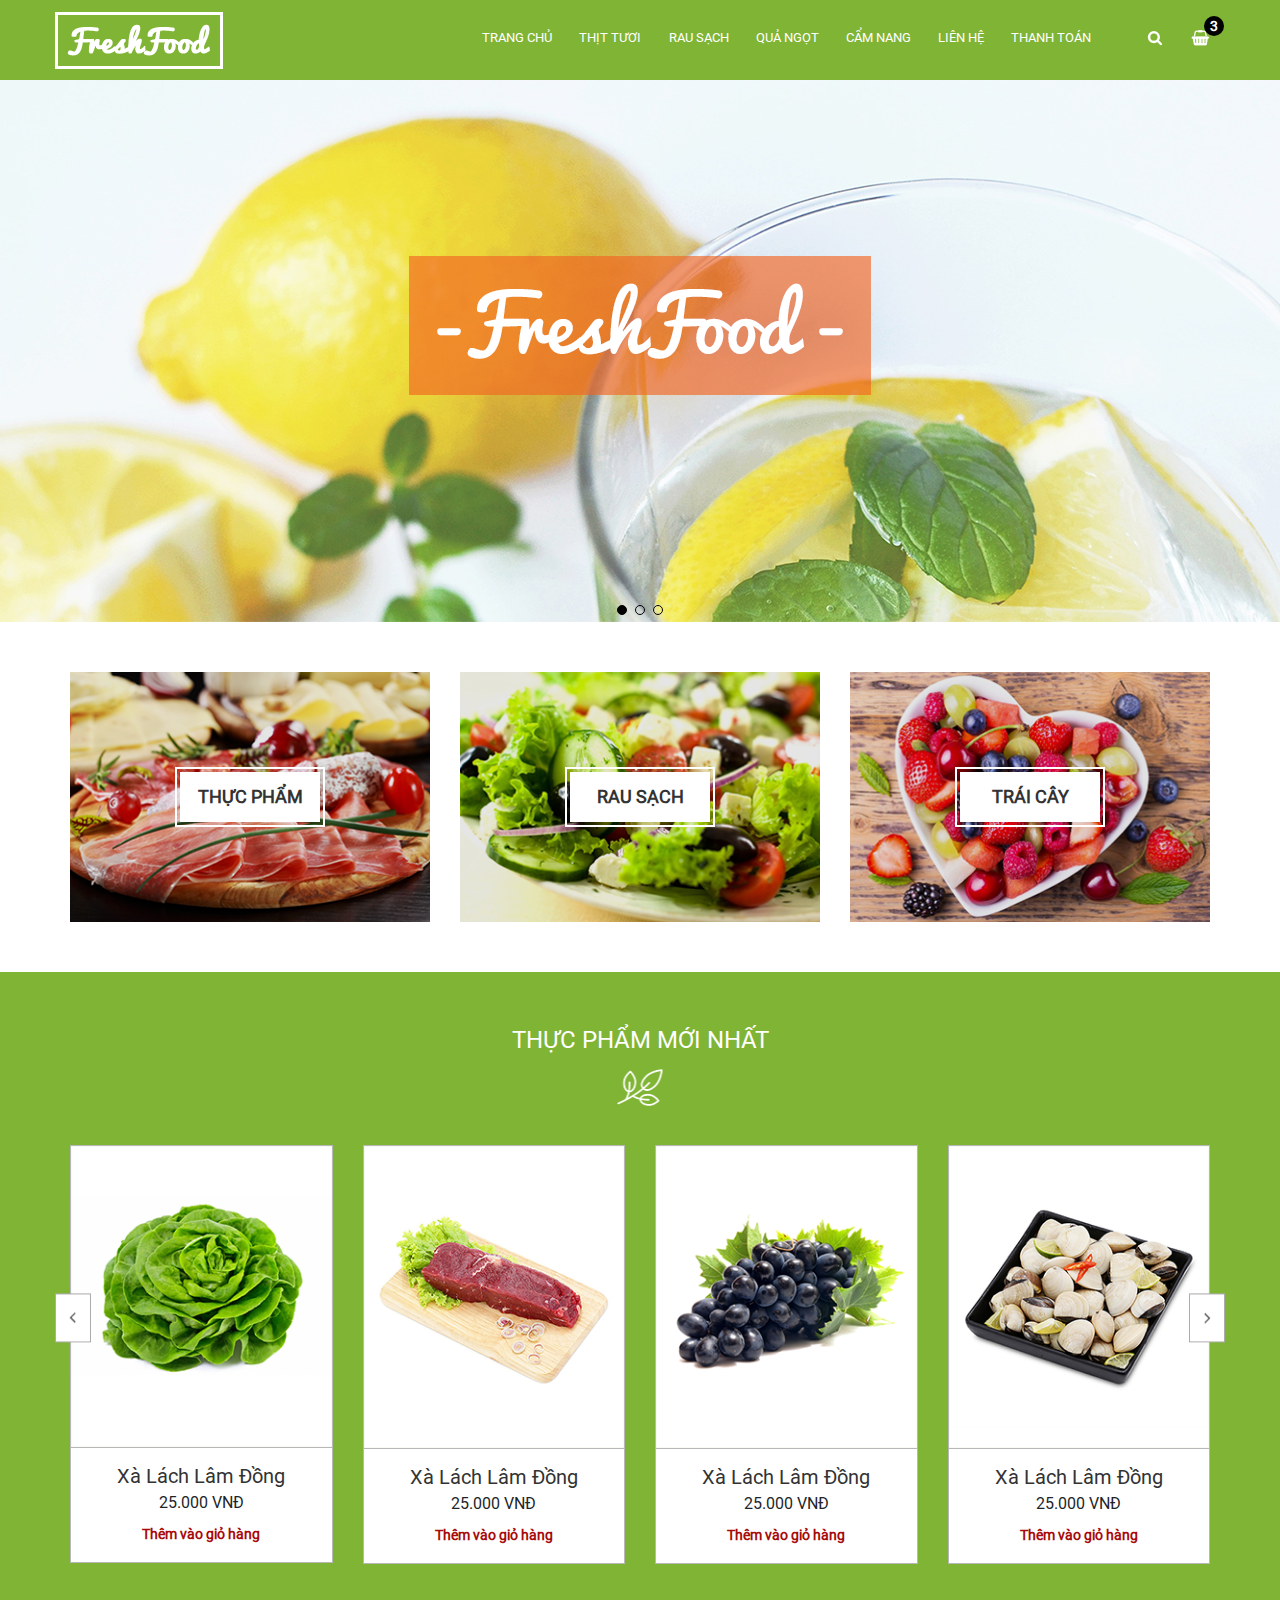
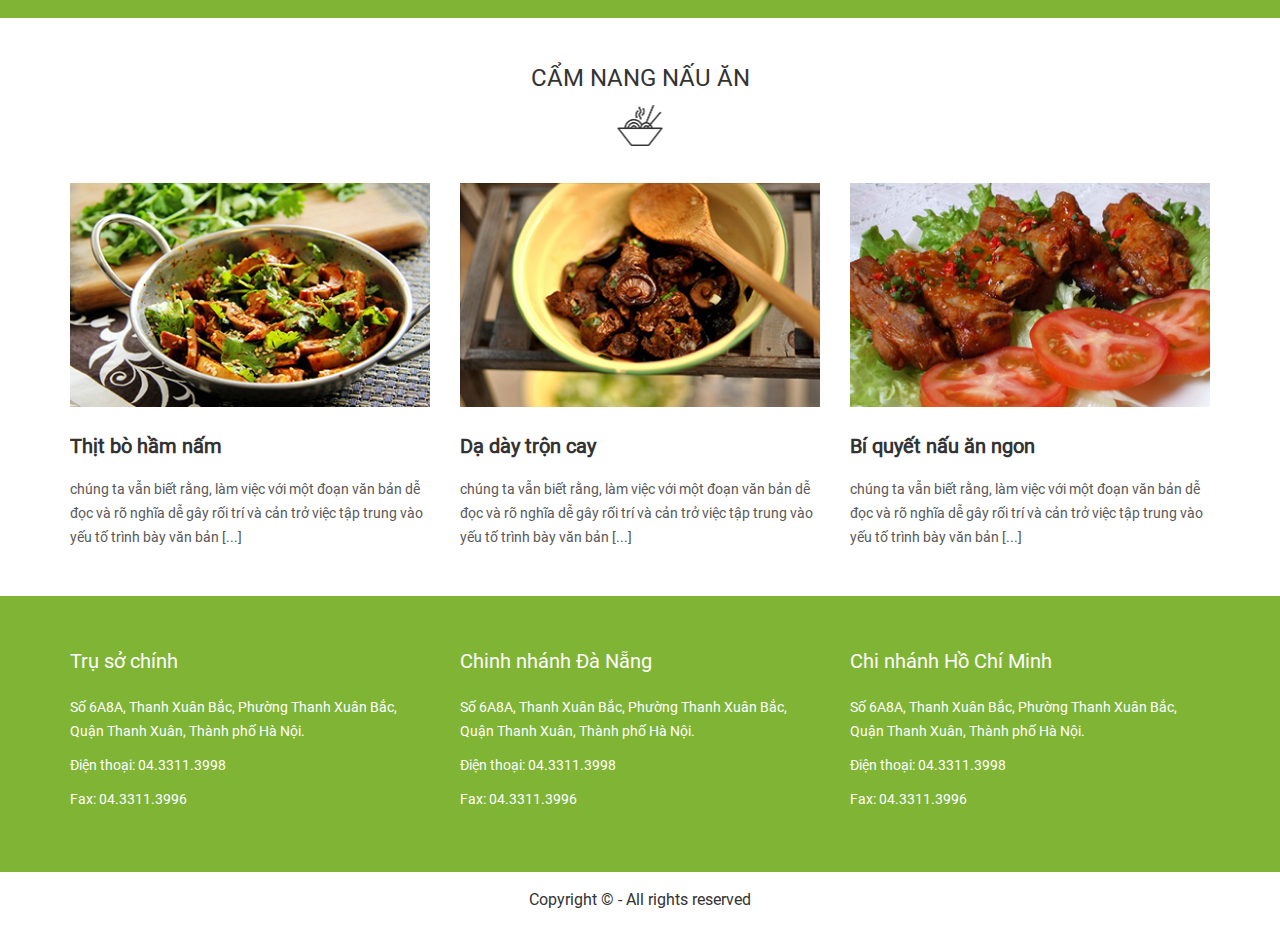
<file: index.html>
<!DOCTYPE html>
<html lang="en">
  <head>
    <meta charset="UTF-8" />
    <meta http-equiv="X-UA-Compatible" content="IE=edge" />
    <meta name="viewport" content="width=device-width, initial-scale=1.0" />
    <title>foody</title>
    <!-- add favicon  -->

    <link rel="icon" type="image/png" href="./assets/img/favicon.png"/>

    <!-- bootstrap css file -->
    <link rel="stylesheet" href="./assets/css/bootstrap.min.css" />

    <!-- owl carousel css file -->
    <link rel="stylesheet" href="./assets/css/owl.carousel.min.css" />

    <!--  responsive css file -->
    <link rel="stylesheet" href="./assets/css/_responsive.css">

    <!-- custom css file -->
    <link rel="stylesheet" href="./assets/css/style.css" />
  </head>
  <body>
    <!-- ============== start header============== -->
    <header class="header">
      <div class="header-menu">
        <nav class="navbar navbar-expand-lg navbar-light">
          <div class="container px-0">
            <a class="navbar-brand header-menu__logo-box" href="#">
              <img
                src="/assets/img/logo.png"
                alt="logo"
                class="header-menu__logo"
              />
            </a>
            <button
              class="navbar-toggler"
              type="button"
              data-bs-toggle="collapse"
              data-bs-target="#navbarSupportedContent"
              aria-controls="navbarSupportedContent"
              aria-expanded="false"
              aria-label="Toggle navigation"
            >
              <span class="navbar-toggler-icon"></span>
            </button>
            <div class="collapse navbar-collapse" id="navbarSupportedContent">
              <div class="me-auto"></div>
              <ul class="navbar-nav mb-2 mb-lg-0 navbar__list">
                <li class="nav-item navbar__item">
                  <a
                    class="nav-link navbar__link active"
                    aria-current="page"
                    href="index.html"
                    >Trang chủ</a
                  >
                </li>
                <li class="nav-item navbar__item">
                  <a class="nav-link navbar__link" href="#">Thịt tươi</a>
                </li>
                <li class="nav-item navbar__item">
                  <a class="nav-link navbar__link" href="#">rau sạch</a>
                </li>
                <li class="nav-item navbar__item">
                  <a class="nav-link navbar__link" href="#">Quả ngọt</a>
                </li>
                <li class="nav-item navbar__item">
                  <a class="nav-link navbar__link" href="#">Cẩm nang</a>
                </li>
                <li class="nav-item navbar__item">
                  <a class="nav-link navbar__link" href="#">Liên hệ</a>
                </li>
                <li class="nav-item navbar__item">
                  <a class="nav-link navbar__link" href="#">Thanh toán</a>
                </li>
                <div class="header-right">
                  <div class="search-box">
                    <input
                      type="text"
                      placeholder="enter product ..."
                      class="search-box__input"
                    />
                    <button class="search-box__btn">
                      <img
                        src="assets/img/search.png"
                        alt=""
                        class="search-box__icon"
                      />
                    </button>
                  </div>
                  <a class="cart" href="#"
                    ><img
                      src="./assets/img/cart.png"
                      alt=""
                      class="cart__img"
                    />
                    <span>3</span>
                  </a>
                </div>
              </ul>
            </div>
          </div>
        </nav>
      </div>
    </header>
    <!-- ============== end header============== -->

    <!-- ============== start slider ============== -->
    <div class="slider">
      <div class="container-fluid px-0">
        <div class="owl-carousel owl-theme" id="slider-carousel">
          <div class="slider__item">
            <img src="assets/img/slider1.png" alt="" />
          </div>
          <div class="slider__item">
            <img src="assets/img/slider2.jpg" alt="" />
          </div>
          <div class="slider__item">
            <img src="assets/img/slider1.png" alt="" />
          </div>
        </div>
      </div>
    </div>
    <!-- ============== end slider ============== -->

    <!-- ==============  start feature ================ -->
    <div id="feature">
      <div class="container">
        <div class="row">
          <div class="col-lg-4 col-md-6 col-sm-12">
            <div class="feature-box feature-box__one text-center">
              <a href="category-news.html" class="feature-box__title">Thực phẩm</a>
            </div>
          </div>
          <div class="col-lg-4 col-md-6 col-sm-12">
            <div class="feature-box feature-box__two text-center">
              <a href="category-product.html" class="feature-box__title">Rau sạch</a>
            </div>
          </div>
          <div class="col-lg-4 col-md-6 col-sm-12">
            <div class="feature-box feature-box__three text-center">
              <a href="category-news.html" class="feature-box__title">Trái cây</a>
            </div>
          </div>
        </div>
      </div>
    </div>
    <!-- ============= start feature ================ -->

    <!-- ============== start product new ================ -->
    <div id="product-new">
      <div class="container">
        <div class="row">
          <div class="col">
            <div class="product-new__title text-center">
              <h3 class="product-new__title-text">Thực phẩm mới nhất</h3>
            </div>
          </div>
        </div>
        <div class="row">
          <div class="owl-carousel owl-theme product-new">
            <div class="product-new__item text-center">
              <a href="detail-product.html" class="product-new__img-box">
                <img
                  src="assets/img/product-new1.png"
                  alt=""
                  class="product-new__img"
                />
              </a>
              <div class="product-new__content">
                <h3 class="product-new__text">Xà lách lâm đồng</h3>
                <p class="product-new__price">25.000 VNĐ</p>
                <a href="#" class="btn-cart">Thêm vào giỏ hàng</a>
              </div>
            </div>
             <div class="product-new__item text-center">
              <a href="detail-product.html" class="product-new__img-box">
                <img
                  src="assets/img/product-new-2.png"
                  alt=""
                  class="product-new__img"
                />
              </a>
              <div class="product-new__content">
                <h3 class="product-new__text">Xà lách lâm đồng</h3>
                <p class="product-new__price">25.000 VNĐ</p>
                <a href="#" class="btn-cart">Thêm vào giỏ hàng</a>
              </div>
            </div>
             <div class="product-new__item text-center">
              <a href="detail-product.html" class="product-new__img-box">
                <img
                  src="assets/img/product-new-3.png"
                  alt=""
                  class="product-new__img"
                />
              </a>
              <div class="product-new__content">
                <h3 class="product-new__text">Xà lách lâm đồng</h3>
                <p class="product-new__price">25.000 VNĐ</p>
                <a href="detail-product.html" class="btn-cart">Thêm vào giỏ hàng</a>
              </div>
            </div>
             <div class="product-new__item text-center">
              <a href="detail-product.html" class="product-new__img-box">
                <img
                  src="assets/img/product-new-4.png"
                  alt=""
                  class="product-new__img"
                />
              </a>
              <div class="product-new__content">
                <h3 class="product-new__text">Xà lách lâm đồng</h3>
                <p class="product-new__price">25.000 VNĐ</p>
                <a href="#" class="btn-cart">Thêm vào giỏ hàng</a>
              </div>
            </div>
             <div class="product-new__item text-center">
              <a href="detail-product.html" class="product-new__img-box">
                <img
                  src="assets/img/product-new-4.png"
                  alt=""
                  class="product-new__img"
                />
              </a>
              <div class="product-new__content">
                <h3 class="product-new__text">Xà lách lâm đồng</h3>
                <p class="product-new__price">25.000 VNĐ</p>
                <a href="#" class="btn-cart">Thêm vào giỏ hàng</a>
              </div>
            </div>
            </div>
          </div>
        </div>
      </div>
    </div>
    <!-- ============== end product new ================ -->

    <!-- ============= start news ================== -->
    <div id="home-news">
      <div class="container">
        <div class="row">
          <div class="home-news__title text-center">
            <h3 class="home-news__title-text">
              Cẩm nang nấu ăn
            </h3>
          </div>
        </div>
        <div class="row">
          <div class="col-lg-4 col-md-4 col-sm-12">
            <div class="home-news__item">
             <a href="" class="home-news__img-box text-center">
                <img src="assets/img/home-news-1.png" alt="" class="home-news__img">
             </a>
              <div class="home-news__content">
                <h3 class="home-news__text">
                  Thịt bò hầm nấm
                </h3>
                <p class="home-news__des">
                  chúng ta vẫn biết rằng, làm việc với một đoạn văn bản dễ đọc và rõ nghĩa dễ gây rối trí và cản trở việc tập trung vào yếu tố trình bày văn bản [...]
                </p>
              </div>
            </div>
          </div>
           <div class="col-lg-4 col-md-4 col-sm-12">
            <div class="home-news__item">
              <a href="#" class="home-news__img-box text-center">
                <img src="assets/img/home-news-2.png" alt="" class="home-news__img">
              </a>
              <div class="home-news__content">
                <h3 class="home-news__text">
                  Dạ dày trộn cay
                </h3>
                <p class="home-news__des">
                  chúng ta vẫn biết rằng, làm việc với một đoạn văn bản dễ đọc và rõ nghĩa dễ gây rối trí và cản trở việc tập trung vào yếu tố trình bày văn bản [...]
                </p>
              </div>
            </div>
          </div>
           <div class="col-lg-4 col-md-4 col-sm-12">
            <div class="home-news__item">
             <a href="" class="home-news__img-box text-center">
                <img src="assets/img/home-news-3.png" alt="" class="home-news__img">
             </a>
              <div class="home-news__content">
                <h3 class="home-news__text">
                 Bí quyết nấu ăn ngon
                </h3>
                <p class="home-news__des">
                  chúng ta vẫn biết rằng, làm việc với một đoạn văn bản dễ đọc và rõ nghĩa dễ gây rối trí và cản trở việc tập trung vào yếu tố trình bày văn bản [...]
                </p>
              </div>
            </div>
          </div>
        </div>
      </div>
    </div>
    <!-- ============= end news ================== -->

    <!-- ============== start footer==================== -->
    <footer>
     <div class="footer-top">
        <div class="container">
        <div class="row">
          <div class="col-lg-4 col-md-4 col-sm-12">
            <div class="footer__title">Trụ sở chính</div>
            <p class="footer__text">Số 6A8A, Thanh Xuân Bắc, Phường Thanh Xuân Bắc, Quận Thanh Xuân, Thành phố Hà Nội.</p>
            <p class="footer__text">Điện thoại: 04.3311.3998</p>
            <p class="footer__text">Fax: 04.3311.3996</p>
          </div>
           <div class="col-lg-4 col-md-4 col-sm-12">
            <div class="footer__title">Chinh nhánh Đà Nẵng</div>
            <p class="footer__text">Số 6A8A, Thanh Xuân Bắc, Phường Thanh Xuân Bắc, Quận Thanh Xuân, Thành phố Hà Nội.</p>
            <p class="footer__text">Điện thoại: 04.3311.3998</p>
            <p class="footer__text">Fax: 04.3311.3996</p>
          </div>
           <div class="col-lg-4 col-md-4 col-sm-12">
            <div class="footer__title">Chi nhánh Hồ Chí Minh</div>
            <p class="footer__text">Số 6A8A, Thanh Xuân Bắc, Phường Thanh Xuân Bắc, Quận Thanh Xuân, Thành phố Hà Nội.</p>
            <p class="footer__text">Điện thoại: 04.3311.3998</p>
            <p class="footer__text">Fax: 04.3311.3996</p>
          </div>
        </div>
      </div>
     </div>
     <div class="footer-copyright">
        <div class="container">
          <div class="row">
            <div class="col">
              <p class="copyright text-center">Copyright &#169; - All rights reserved </p>
            </div>
          </div>
        </div>
      </div>
    </footer>
    <!-- ============== END footer==================== -->

    <!-- jquery js file -->
    <script src="assets/js/jquery-3.6.0.min.js"></script>

    <!-- bootstrap js file -->
    <script src="assets/js/bootstrap.min.js"></script>

    <!-- owl carousel js file -->
    <script src="assets/js/owl.carousel.min.js"></script>

    <!-- custom js file -->
    <script src="assets/js/main.js"></script>
  </body>
</html>
</file>
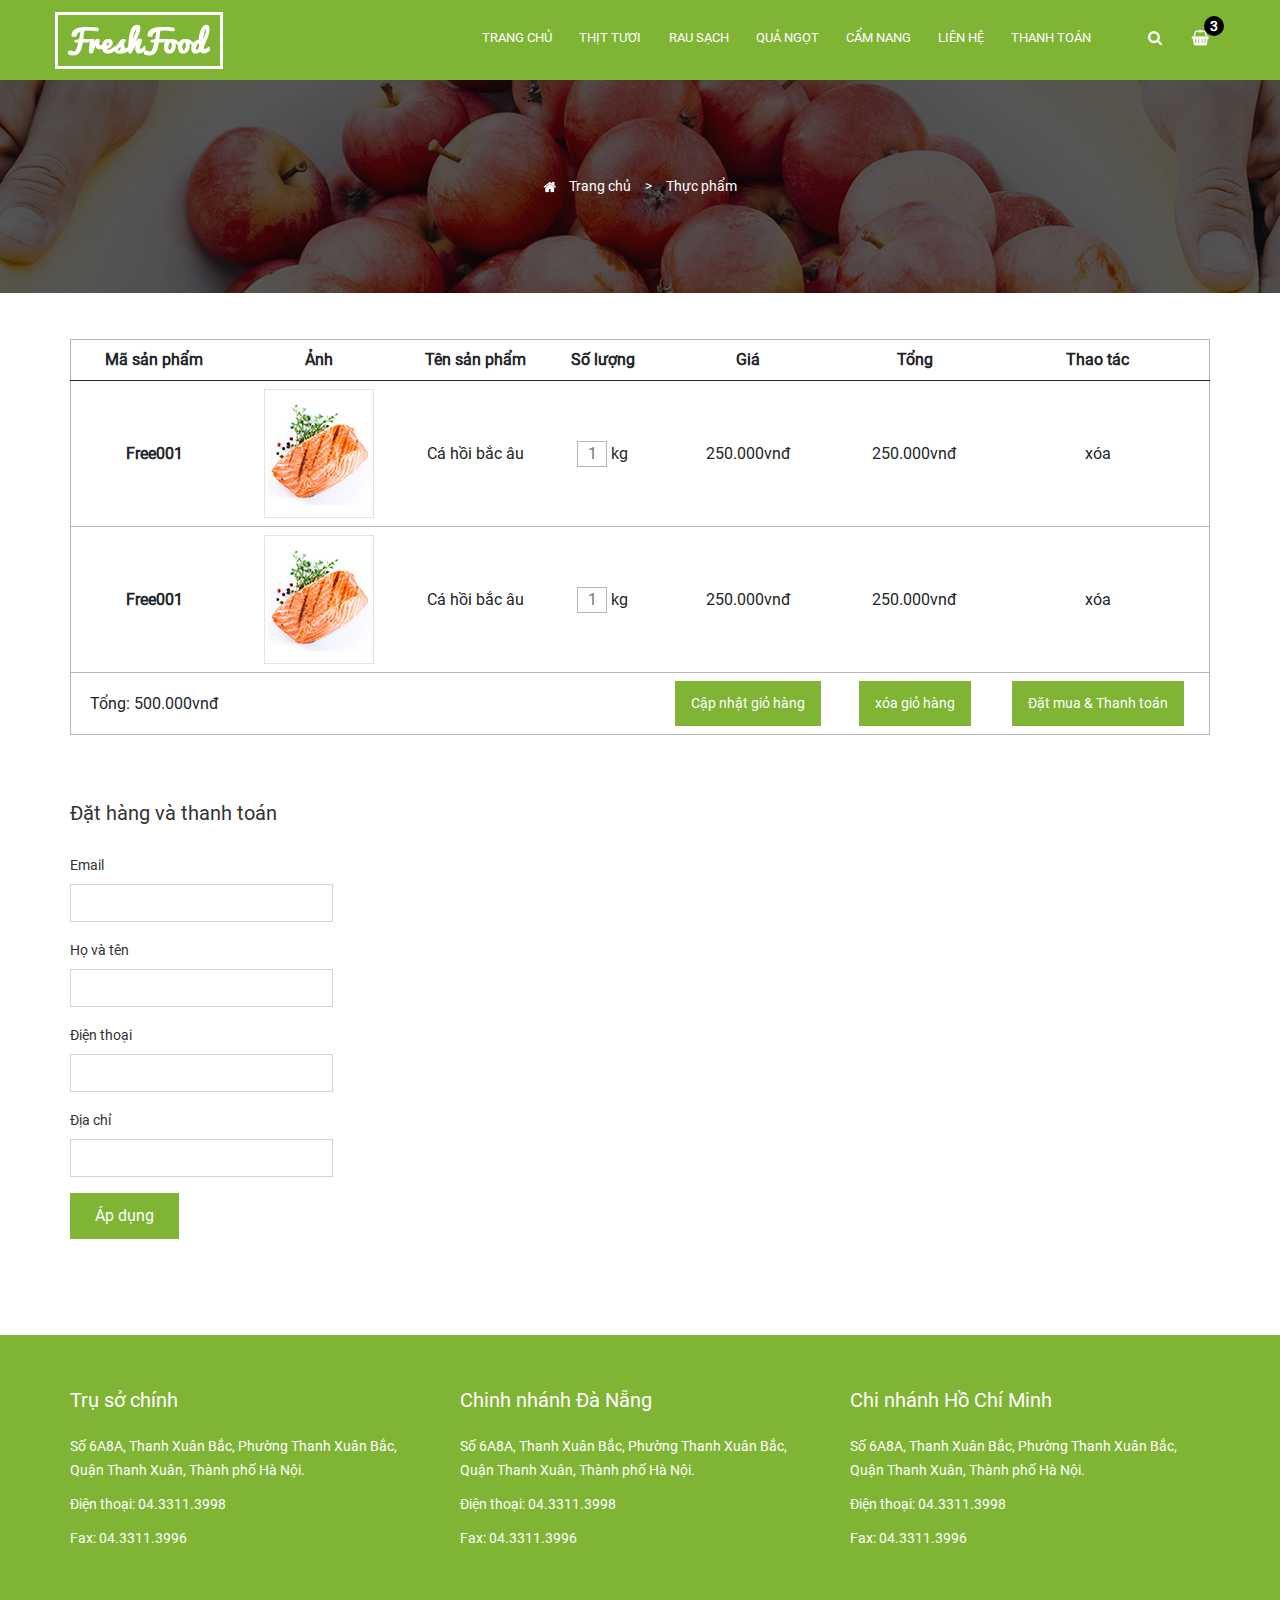
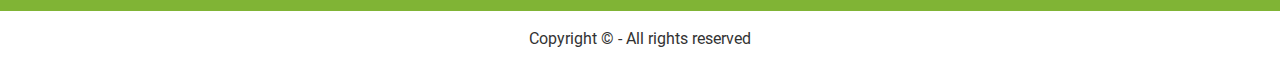
<file: cart.html>
<!DOCTYPE html>
<html lang="en">
  <head>
    <meta charset="UTF-8" />
    <meta http-equiv="X-UA-Compatible" content="IE=edge" />
    <meta name="viewport" content="width=device-width, initial-scale=1.0" />
    <title>category-news</title>

    <!-- bootstrap css file -->
    <link rel="stylesheet" href="./assets/css/bootstrap.min.css" />

    <!-- owl carousel css file -->
    <link rel="stylesheet" href="./assets/css/owl.carousel.min.css" />

    <!-- responsive css file -->
    <link rel="stylesheet" href="./assets/css/_responsive.css" />

    <!-- custom css file -->
    <link rel="stylesheet" href="./assets/css/style.css" />
  </head>
  <body>
    <!-- ============== start header============== -->
    <header class="header">
      <div class="header-menu">
        <nav class="navbar navbar-expand-lg navbar-light">
          <div class="container px-0">
            <a class="navbar-brand header-menu__logo-box" href="#">
              <img
                src="/assets/img/logo.png"
                alt="logo"
                class="header-menu__logo"
              />
            </a>
            <button
              class="navbar-toggler"
              type="button"
              data-bs-toggle="collapse"
              data-bs-target="#navbarSupportedContent"
              aria-controls="navbarSupportedContent"
              aria-expanded="false"
              aria-label="Toggle navigation"
            >
              <span class="navbar-toggler-icon"></span>
            </button>
            <div class="collapse navbar-collapse" id="navbarSupportedContent">
              <div class="me-auto"></div>
              <ul class="navbar-nav mb-2 mb-lg-0 navbar__list">
                <li class="nav-item navbar__item">
                  <a
                    class="nav-link navbar__link active"
                    aria-current="page"
                    href="index.html"
                    >Trang chủ</a
                  >
                </li>
                <li class="nav-item navbar__item">
                  <a class="nav-link navbar__link" href="#">Thịt tươi</a>
                </li>
                <li class="nav-item navbar__item">
                  <a class="nav-link navbar__link" href="#">rau sạch</a>
                </li>
                <li class="nav-item navbar__item">
                  <a class="nav-link navbar__link" href="#">Quả ngọt</a>
                </li>
                <li class="nav-item navbar__item">
                  <a class="nav-link navbar__link" href="#">Cẩm nang</a>
                </li>
                <li class="nav-item navbar__item">
                  <a class="nav-link navbar__link" href="#">Liên hệ</a>
                </li>
                <li class="nav-item navbar__item">
                  <a class="nav-link navbar__link" href="#">Thanh toán</a>
                </li>
                <div class="header-right">
                  <div class="search-box">
                    <input
                      type="text"
                      placeholder="enter product ..."
                      class="search-box__input"
                    />
                    <button class="search-box__btn">
                      <img
                        src="assets/img/search.png"
                        alt=""
                        class="search-box__icon"
                      />
                    </button>
                  </div>
                  <a class="cart" href="#"
                    ><img
                      src="./assets/img/cart.png"
                      alt=""
                      class="cart__img"
                    />
                    <span>3</span>
                  </a>
                </div>
              </ul>
            </div>
          </div>
        </nav>
      </div>
    </header>
    <!-- ============== end header============== -->

    <!-- =============== start breadcrumb ============== -->
    <div id="breadcrumd">
      <div class="container">
        <div class="row">
          <div class="col-12">
            <nav aria-label="breadcrumb">
              <ol class="breadcrumb">
                <li class="breadcrumb-item">
                  <a href="#" class="breadcrumb-link">
                    <img
                      src="assets/img/ic_home.png"
                      alt=""
                      class="breadcrumd__img"
                    />
                    <span>Trang chủ</span>
                  </a>
                </li>
                <li class="breadcrumb-item active" aria-current="page">
                  Thực phẩm
                </li>
              </ol>
            </nav>
          </div>
        </div>
      </div>
    </div>
    <!-- =============== end breadcrumb ============== -->

    <!-- =================start detail-product content =================== -->
    <div id="cart">
      <div class="container">
        <div class="row">
          <div class="col-12 table-responsive">
            <table
              class="table table-hover align-middle text-center cart__table"
            >
              <thead>
                <tr>
                  <th scope="col">Mã sản phẩm</th>
                  <th scope="col">Ảnh</th>
                  <th scope="col">Tên sản phẩm</th>
                  <th scope="col">Số lượng</th>
                  <th scope="col">Giá</th>
                  <th scope="col">Tổng</th>
                  <th scope="col">Thao tác</th>
                </tr>
              </thead>
              <tbody>
                <tr>
                  <th scope="row">Free001</th>
                  <td>
                    <img src="./assets/img/detail-product-03.png" alt="" />
                  </td>
                  <td>Cá hồi bắc âu</td>
                  <td>
                    <input type="text" class="cart__input" placeholder="1" /> kg
                  </td>
                  <td>250.000vnđ</td>
                  <td>250.000vnđ</td>
                  <td>xóa</td>
                </tr>
                <tr>
                  <th scope="row">Free001</th>
                  <td>
                    <img src="./assets/img/detail-product-03.png" alt="" />
                  </td>
                  <td>Cá hồi bắc âu</td>
                  <td>
                    <input type="text" class="cart__input" placeholder="1" />
                    kg
                  </td>
                  <td>250.000vnđ</td>
                  <td>250.000vnđ</td>
                  <td>xóa</td>
                </tr>
                <tr>
                  <td scope="row">Tổng: 500.000vnđ</td>
                  <td colspan="3"></td>
                  <td><span>Cập nhật giỏ hàng</span></td>
                  <td><span>xóa giỏ hàng</span></td>
                  <td><span>Đặt mua & Thanh toán</span></td>
                </tr>
              </tbody>
            </table>
          </div>
        </div>
        <div class="row form">
          <div class="col-lg-3 col-md-3 col-sm-12">
            <h3 class="form__title">Đặt hàng và thanh toán</h3>
            <form>
              <div class="mb-3">
                <label for="exampleInputEmail1" class="form-label">Email</label>
                <input
                  type="email"
                  class="form-control"
                  id="exampleInputEmail1"
                  aria-describedby="emailHelp"
                />
              </div>
              <div class="mb-3">
                <label for="exampleInputEmail1" class="form-label"
                  >Họ và tên</label
                >
                <input
                  type="email"
                  class="form-control"
                  id="exampleInputEmail1"
                  aria-describedby="emailHelp"
                />
              </div>
              <div class="mb-3">
                <label for="exampleInputEmail1" class="form-label"
                  >Điện thoại</label
                >
                <input
                  type="email"
                  class="form-control"
                  id="exampleInputEmail1"
                  aria-describedby="emailHelp"
                />
              </div>
              <div class="mb-3">
                <label for="exampleInputEmail1" class="form-label"
                  >Địa chỉ</label
                >
                <input
                  type="email"
                  class="form-control"
                  id="exampleInputEmail1"
                  aria-describedby="emailHelp"
                />
              </div>
              <button type="submit" class="btn btn--primary">Áp dụng</button>
            </form>
          </div>
        </div>
      </div>
    </div>
    <!-- =================end detail product content =================== -->

    <!-- ============== start footer==================== -->
    <footer>
      <div class="footer-top">
        <div class="container">
          <div class="row">
            <div class="col-lg-4 col-md-4 col-sm-12">
              <div class="footer__title">Trụ sở chính</div>
              <p class="footer__text">
                Số 6A8A, Thanh Xuân Bắc, Phường Thanh Xuân Bắc, Quận Thanh Xuân,
                Thành phố Hà Nội.
              </p>
              <p class="footer__text">Điện thoại: 04.3311.3998</p>
              <p class="footer__text">Fax: 04.3311.3996</p>
            </div>
            <div class="col-lg-4 col-md-4 col-sm-12">
              <div class="footer__title">Chinh nhánh Đà Nẵng</div>
              <p class="footer__text">
                Số 6A8A, Thanh Xuân Bắc, Phường Thanh Xuân Bắc, Quận Thanh Xuân,
                Thành phố Hà Nội.
              </p>
              <p class="footer__text">Điện thoại: 04.3311.3998</p>
              <p class="footer__text">Fax: 04.3311.3996</p>
            </div>
            <div class="col-lg-4 col-md-4 col-sm-12">
              <div class="footer__title">Chi nhánh Hồ Chí Minh</div>
              <p class="footer__text">
                Số 6A8A, Thanh Xuân Bắc, Phường Thanh Xuân Bắc, Quận Thanh Xuân,
                Thành phố Hà Nội.
              </p>
              <p class="footer__text">Điện thoại: 04.3311.3998</p>
              <p class="footer__text">Fax: 04.3311.3996</p>
            </div>
          </div>
        </div>
      </div>
      <div class="footer-copyright">
        <div class="container">
          <div class="row">
            <div class="col">
              <p class="copyright text-center">
                Copyright &#169; - All rights reserved
              </p>
            </div>
          </div>
        </div>
      </div>
    </footer>
    <!-- ============== END footer==================== -->

    <!-- jquery js file -->
    <script src="assets/js/jquery-3.6.0.min.js"></script>

    <!-- bootstrap js file -->
    <script src="assets/js/bootstrap.min.js"></script>

    <!-- owl carousel js file -->
    <script src="assets/js/owl.carousel.min.js"></script>

    <!-- custom js file -->
    <script src="assets/js/main.js"></script>
  </body>
</html>
</file>
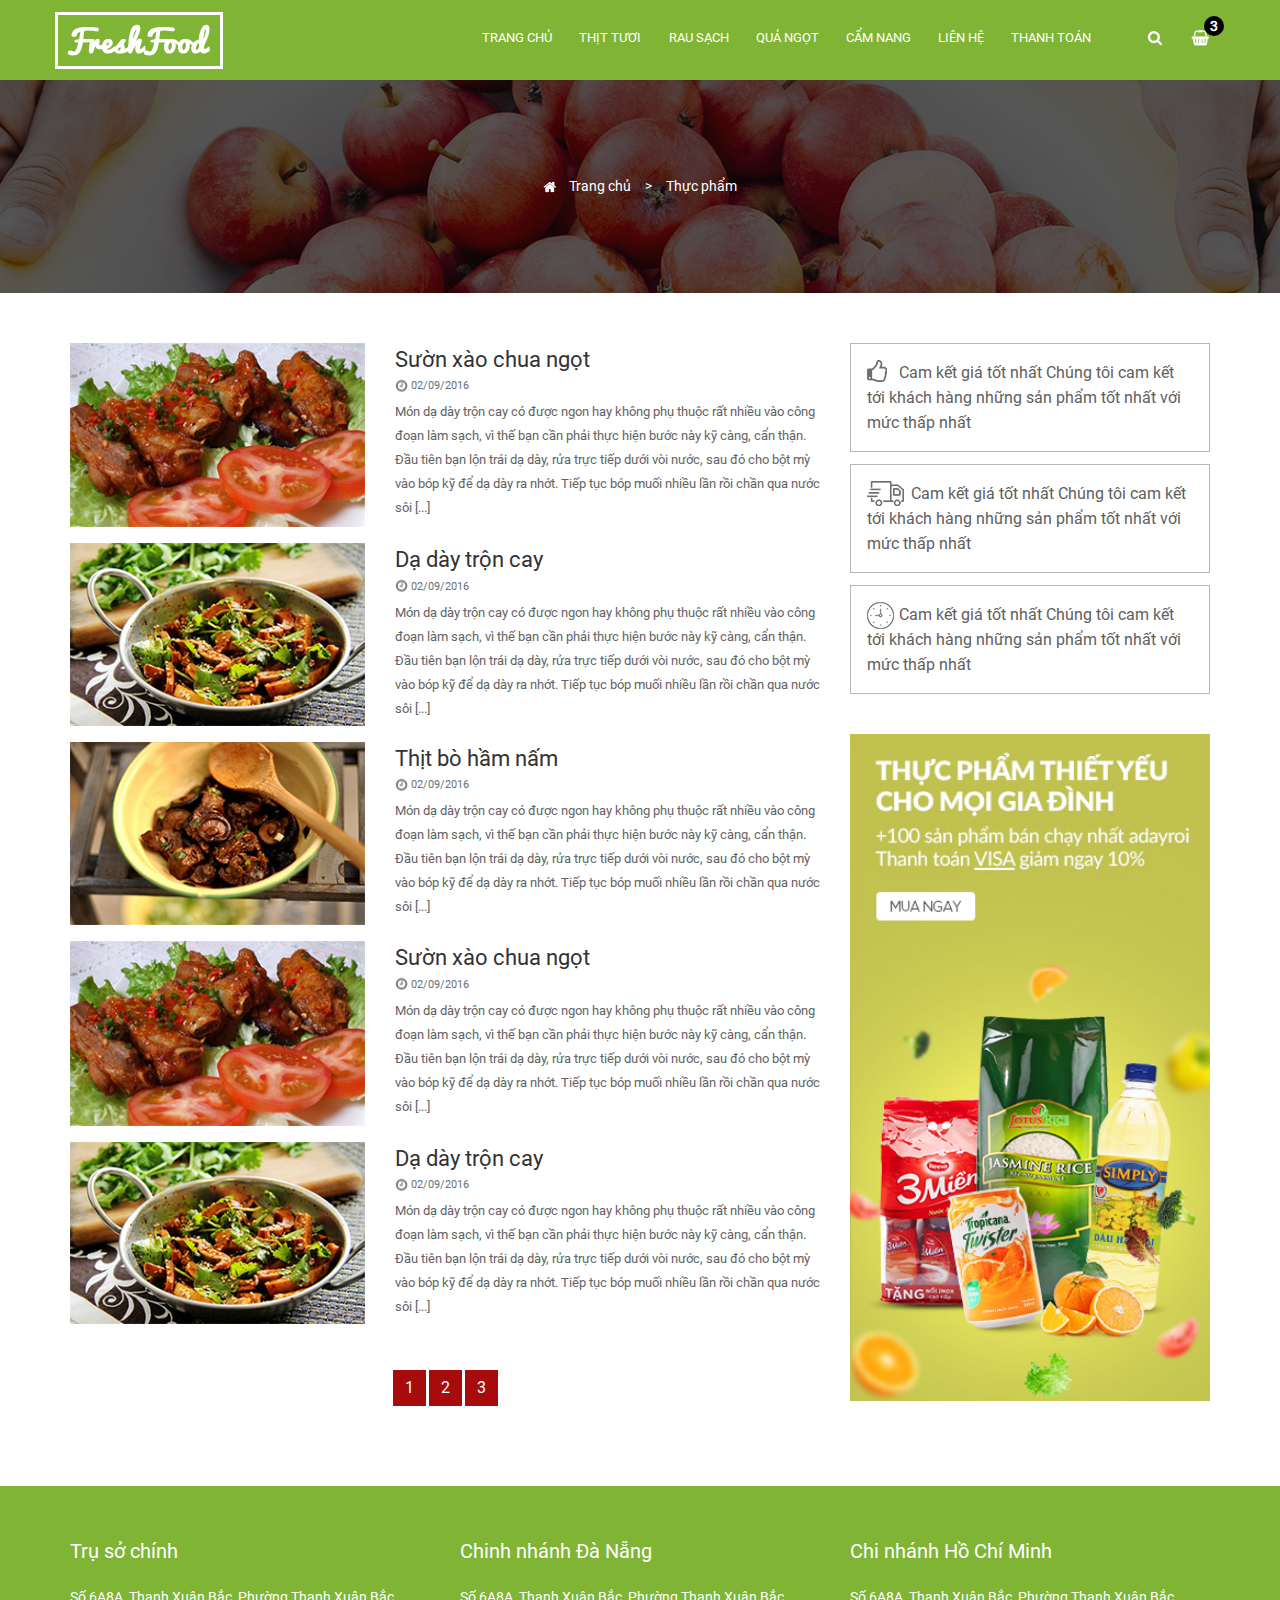
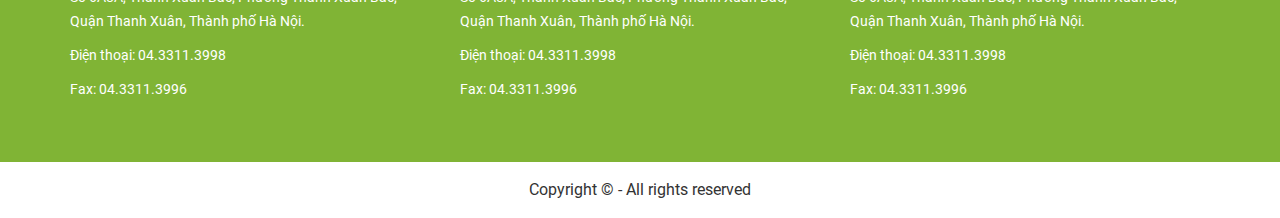
<file: category-news.html>
<!DOCTYPE html>
<html lang="en">
  <head>
    <meta charset="UTF-8" />
    <meta http-equiv="X-UA-Compatible" content="IE=edge" />
    <meta name="viewport" content="width=device-width, initial-scale=1.0" />
    <title>category-news</title>

    <!-- bootstrap css file -->
    <link rel="stylesheet" href="./assets/css/bootstrap.min.css" />

    <!-- owl carousel css file -->
    <link rel="stylesheet" href="./assets/css/owl.carousel.min.css" />

    <!-- responsive css file -->
    <link rel="stylesheet" href="./assets/css/_responsive.css" />

    <!-- custom css file -->
    <link rel="stylesheet" href="./assets/css/style.css" />
  </head>
  <body>
    <!-- ============== start header============== -->
    <header class="header">
      <div class="header-menu">
        <nav class="navbar navbar-expand-lg navbar-light">
          <div class="container px-0">
            <a class="navbar-brand header-menu__logo-box" href="#">
              <img
                src="/assets/img/logo.png"
                alt="logo"
                class="header-menu__logo"
              />
            </a>
            <button
              class="navbar-toggler"
              type="button"
              data-bs-toggle="collapse"
              data-bs-target="#navbarSupportedContent"
              aria-controls="navbarSupportedContent"
              aria-expanded="false"
              aria-label="Toggle navigation"
            >
              <span class="navbar-toggler-icon"></span>
            </button>
            <div class="collapse navbar-collapse" id="navbarSupportedContent">
              <div class="me-auto"></div>
              <ul class="navbar-nav mb-2 mb-lg-0 navbar__list">
                <li class="nav-item navbar__item">
                  <a
                    class="nav-link navbar__link active"
                    aria-current="page"
                    href="index.html"
                    >Trang chủ</a
                  >
                </li>
                <li class="nav-item navbar__item">
                  <a class="nav-link navbar__link" href="#">Thịt tươi</a>
                </li>
                <li class="nav-item navbar__item">
                  <a class="nav-link navbar__link" href="#">rau sạch</a>
                </li>
                <li class="nav-item navbar__item">
                  <a class="nav-link navbar__link" href="#">Quả ngọt</a>
                </li>
                <li class="nav-item navbar__item">
                  <a class="nav-link navbar__link" href="#">Cẩm nang</a>
                </li>
                <li class="nav-item navbar__item">
                  <a class="nav-link navbar__link" href="#">Liên hệ</a>
                </li>
                <li class="nav-item navbar__item">
                  <a class="nav-link navbar__link" href="#">Thanh toán</a>
                </li>
                <div class="header-right">
                  <div class="search-box">
                    <input
                      type="text"
                      placeholder="enter product ..."
                      class="search-box__input"
                    />
                    <button class="search-box__btn">
                      <img
                        src="assets/img/search.png"
                        alt=""
                        class="search-box__icon"
                      />
                    </button>
                  </div>
                  <a class="cart" href="#"
                    ><img
                      src="./assets/img/cart.png"
                      alt=""
                      class="cart__img"
                    />
                    <span>3</span>
                  </a>
                </div>
              </ul>
            </div>
          </div>
        </nav>
      </div>
    </header>
    <!-- ============== end header============== -->

    <!-- =============== start breadcrumb ============== -->
    <div id="breadcrumd">
      <div class="container">
        <div class="row">
          <div class="col-12">
            <nav aria-label="breadcrumb">
              <ol class="breadcrumb">
                <li class="breadcrumb-item">
                  <a href="#" class="breadcrumb-link">
                    <img
                      src="assets/img/ic_home.png"
                      alt=""
                      class="breadcrumd__img"
                    />
                    <span>Trang chủ</span>
                  </a>
                </li>
                <li class="breadcrumb-item active" aria-current="page">
                  Thực phẩm
                </li>
              </ol>
            </nav>
          </div>
        </div>
      </div>
    </div>
    <!-- =============== end breadcrumb ============== -->

    <!-- =================start category news content =================== -->
    <div id="news-content">
      <div class="container">
        <div class="row">
          <div class="col-lg-8 col-md-8 col-sm-12">
            <div class="news-content">
              <a href="detail-news.html" class="news-content__card card mb-3">
                <div class="row">
                  <div class="col-md-5">
                    <img
                      src="./assets/img/thumb-1.png"
                      alt="thumb"
                      class="w-100"
                    />
                  </div>
                  <div class="col-md-7">
                    <div class="card-body news-content__body">
                      <h5 class="card-title news-content__title">
                        Sườn xào chua ngọt
                      </h5>
                      <p class="card-text news-content__text">
                        <small class="text-muted">02/09/2016</small>
                      </p>
                      <p class="card-text news-content__text">
                        Món dạ dày trộn cay có được ngon hay không phụ thuộc rất
                        nhiều vào công đoạn làm sạch, vì thế bạn cần phải thực
                        hiện bước này kỹ càng, cẩn thận. Đầu tiên bạn lộn trái
                        dạ dày, rửa trực tiếp dưới vòi nước, sau đó cho bột mỳ
                        vào bóp kỹ để dạ dày ra nhớt. Tiếp tục bóp muối nhiều
                        lần rồi chần qua nước sôi [...]
                      </p>
                    </div>
                  </div>
                </div>
              </a>
              <a href="#" class="news-content__card card mb-3">
                <div class="row">
                  <div class="col-md-5">
                    <img
                      src="./assets/img/thumb-5.png"
                      alt="thumb"
                      class="w-100"
                    />
                  </div>
                  <div class="col-md-7">
                    <div class="card-body news-content__body">
                      <h5 class="card-title news-content__title">
                        Dạ dày trộn cay
                      </h5>
                      <p class="card-text news-content__text">
                        <small class="text-muted">02/09/2016</small>
                      </p>
                      <p class="card-text news-content__text">
                        Món dạ dày trộn cay có được ngon hay không phụ thuộc rất
                        nhiều vào công đoạn làm sạch, vì thế bạn cần phải thực
                        hiện bước này kỹ càng, cẩn thận. Đầu tiên bạn lộn trái
                        dạ dày, rửa trực tiếp dưới vòi nước, sau đó cho bột mỳ
                        vào bóp kỹ để dạ dày ra nhớt. Tiếp tục bóp muối nhiều
                        lần rồi chần qua nước sôi [...]
                      </p>
                    </div>
                  </div>
                </div>
              </a>
              <a href="#" class="news-content__card card mb-3">
                <div class="row">
                  <div class="col-md-5">
                    <img
                      src="./assets/img/thumb-3.png"
                      alt="thumb"
                      class="w-100"
                    />
                  </div>
                  <div class="col-md-7">
                    <div class="card-body news-content__body">
                      <h5 class="card-title news-content__title">
                        Thịt bò hầm nấm
                      </h5>
                      <p class="card-text news-content__text">
                        <small class="text-muted">02/09/2016</small>
                      </p>
                      <p class="card-text news-content__text">
                        Món dạ dày trộn cay có được ngon hay không phụ thuộc rất
                        nhiều vào công đoạn làm sạch, vì thế bạn cần phải thực
                        hiện bước này kỹ càng, cẩn thận. Đầu tiên bạn lộn trái
                        dạ dày, rửa trực tiếp dưới vòi nước, sau đó cho bột mỳ
                        vào bóp kỹ để dạ dày ra nhớt. Tiếp tục bóp muối nhiều
                        lần rồi chần qua nước sôi [...]
                      </p>
                    </div>
                  </div>
                </div>
              </a>
              <a href="" class="news-content__card card mb-3">
                <div class="row">
                  <div class="col-md-5">
                    <img
                      src="./assets/img/thumb-1.png"
                      alt="thumb"
                      class="w-100"
                    />
                  </div>
                  <div class="col-md-7">
                    <div class="card-body news-content__body">
                      <h5 class="card-title news-content__title">
                        Sườn xào chua ngọt
                      </h5>
                      <p class="card-text news-content__text">
                        <small class="text-muted">02/09/2016</small>
                      </p>
                      <p class="card-text news-content__text">
                        Món dạ dày trộn cay có được ngon hay không phụ thuộc rất
                        nhiều vào công đoạn làm sạch, vì thế bạn cần phải thực
                        hiện bước này kỹ càng, cẩn thận. Đầu tiên bạn lộn trái
                        dạ dày, rửa trực tiếp dưới vòi nước, sau đó cho bột mỳ
                        vào bóp kỹ để dạ dày ra nhớt. Tiếp tục bóp muối nhiều
                        lần rồi chần qua nước sôi [...]
                      </p>
                    </div>
                  </div>
                </div>
              </a>
              <a href="" class="news-content__card card mb-3">
                <div class="row">
                  <div class="col-md-5">
                    <img
                      src="./assets/img/thumb-5.png"
                      alt="thumb"
                      class="w-100"
                    />
                  </div>
                  <div class="col-md-7">
                    <div class="card-body news-content__body">
                      <h5 class="card-title news-content__title">
                        Dạ dày trộn cay
                      </h5>
                      <p class="card-text news-content__text">
                        <small class="text-muted">02/09/2016</small>
                      </p>
                      <p class="card-text news-content__text">
                        Món dạ dày trộn cay có được ngon hay không phụ thuộc rất
                        nhiều vào công đoạn làm sạch, vì thế bạn cần phải thực
                        hiện bước này kỹ càng, cẩn thận. Đầu tiên bạn lộn trái
                        dạ dày, rửa trực tiếp dưới vòi nước, sau đó cho bột mỳ
                        vào bóp kỹ để dạ dày ra nhớt. Tiếp tục bóp muối nhiều
                        lần rồi chần qua nước sôi [...]
                      </p>
                    </div>
                  </div>
                </div>
              </a>
            </div>
            <div class="news-navigation">
              <nav aria-label="navigation">
                <ul class="pagination justify-content-center">
                  <li class="page-item"><a class="page-link" href="#">1</a></li>
                  <li class="page-item"><a class="page-link" href="#">2</a></li>
                  <li class="page-item"><a class="page-link" href="#">3</a></li>
                </ul>
              </nav>
            </div>
          </div>
          <div class="col-lg-4 col-md-4 d-sm-none d-md-block">
            <div class="siderbar">
              <div class="siderbar-policy">
                <div class="policy-box">
                  <p>
                    <span></span> Cam kết giá tốt nhất Chúng tôi cam kết tới
                    khách hàng những sản phẩm tốt nhất với mức thấp nhất
                  </p>
                </div>
                <div class="policy-box">
                  <p>
                    <span></span> Cam kết giá tốt nhất Chúng tôi cam kết tới
                    khách hàng những sản phẩm tốt nhất với mức thấp nhất
                  </p>
                </div>
                <div class="policy-box">
                  <p>
                    <span></span> Cam kết giá tốt nhất Chúng tôi cam kết tới
                    khách hàng những sản phẩm tốt nhất với mức thấp nhất
                  </p>
                </div>
              </div>
              <div class="siderbar-ads">
                <a href="" class="ads">
                  <img src="./assets/img/bg-ads.png" alt="" class="ads__img" />
                </a>
              </div>
            </div>
          </div>
        </div>
      </div>
    </div>
    <!-- =================end category news content =================== -->

    <!-- ============== start footer==================== -->
    <footer>
      <div class="footer-top">
        <div class="container">
          <div class="row">
            <div class="col-lg-4 col-md-4 col-sm-12">
              <div class="footer__title">Trụ sở chính</div>
              <p class="footer__text">
                Số 6A8A, Thanh Xuân Bắc, Phường Thanh Xuân Bắc, Quận Thanh Xuân,
                Thành phố Hà Nội.
              </p>
              <p class="footer__text">Điện thoại: 04.3311.3998</p>
              <p class="footer__text">Fax: 04.3311.3996</p>
            </div>
            <div class="col-lg-4 col-md-4 col-sm-12">
              <div class="footer__title">Chinh nhánh Đà Nẵng</div>
              <p class="footer__text">
                Số 6A8A, Thanh Xuân Bắc, Phường Thanh Xuân Bắc, Quận Thanh Xuân,
                Thành phố Hà Nội.
              </p>
              <p class="footer__text">Điện thoại: 04.3311.3998</p>
              <p class="footer__text">Fax: 04.3311.3996</p>
            </div>
            <div class="col-lg-4 col-md-4 col-sm-12">
              <div class="footer__title">Chi nhánh Hồ Chí Minh</div>
              <p class="footer__text">
                Số 6A8A, Thanh Xuân Bắc, Phường Thanh Xuân Bắc, Quận Thanh Xuân,
                Thành phố Hà Nội.
              </p>
              <p class="footer__text">Điện thoại: 04.3311.3998</p>
              <p class="footer__text">Fax: 04.3311.3996</p>
            </div>
          </div>
        </div>
      </div>
      <div class="footer-copyright">
        <div class="container">
          <div class="row">
            <div class="col">
              <p class="copyright text-center">
                Copyright &#169; - All rights reserved
              </p>
            </div>
          </div>
        </div>
      </div>
    </footer>
    <!-- ============== END footer==================== -->

    <!-- jquery js file -->
    <script src="assets/js/jquery-3.6.0.min.js"></script>

    <!-- bootstrap js file -->
    <script src="assets/js/bootstrap.min.js"></script>

    <!-- owl carousel js file -->
    <script src="assets/js/owl.carousel.min.js"></script>

    <!-- custom js file -->
    <script src="assets/js/main.js"></script>
  </body>
</html>
</file>
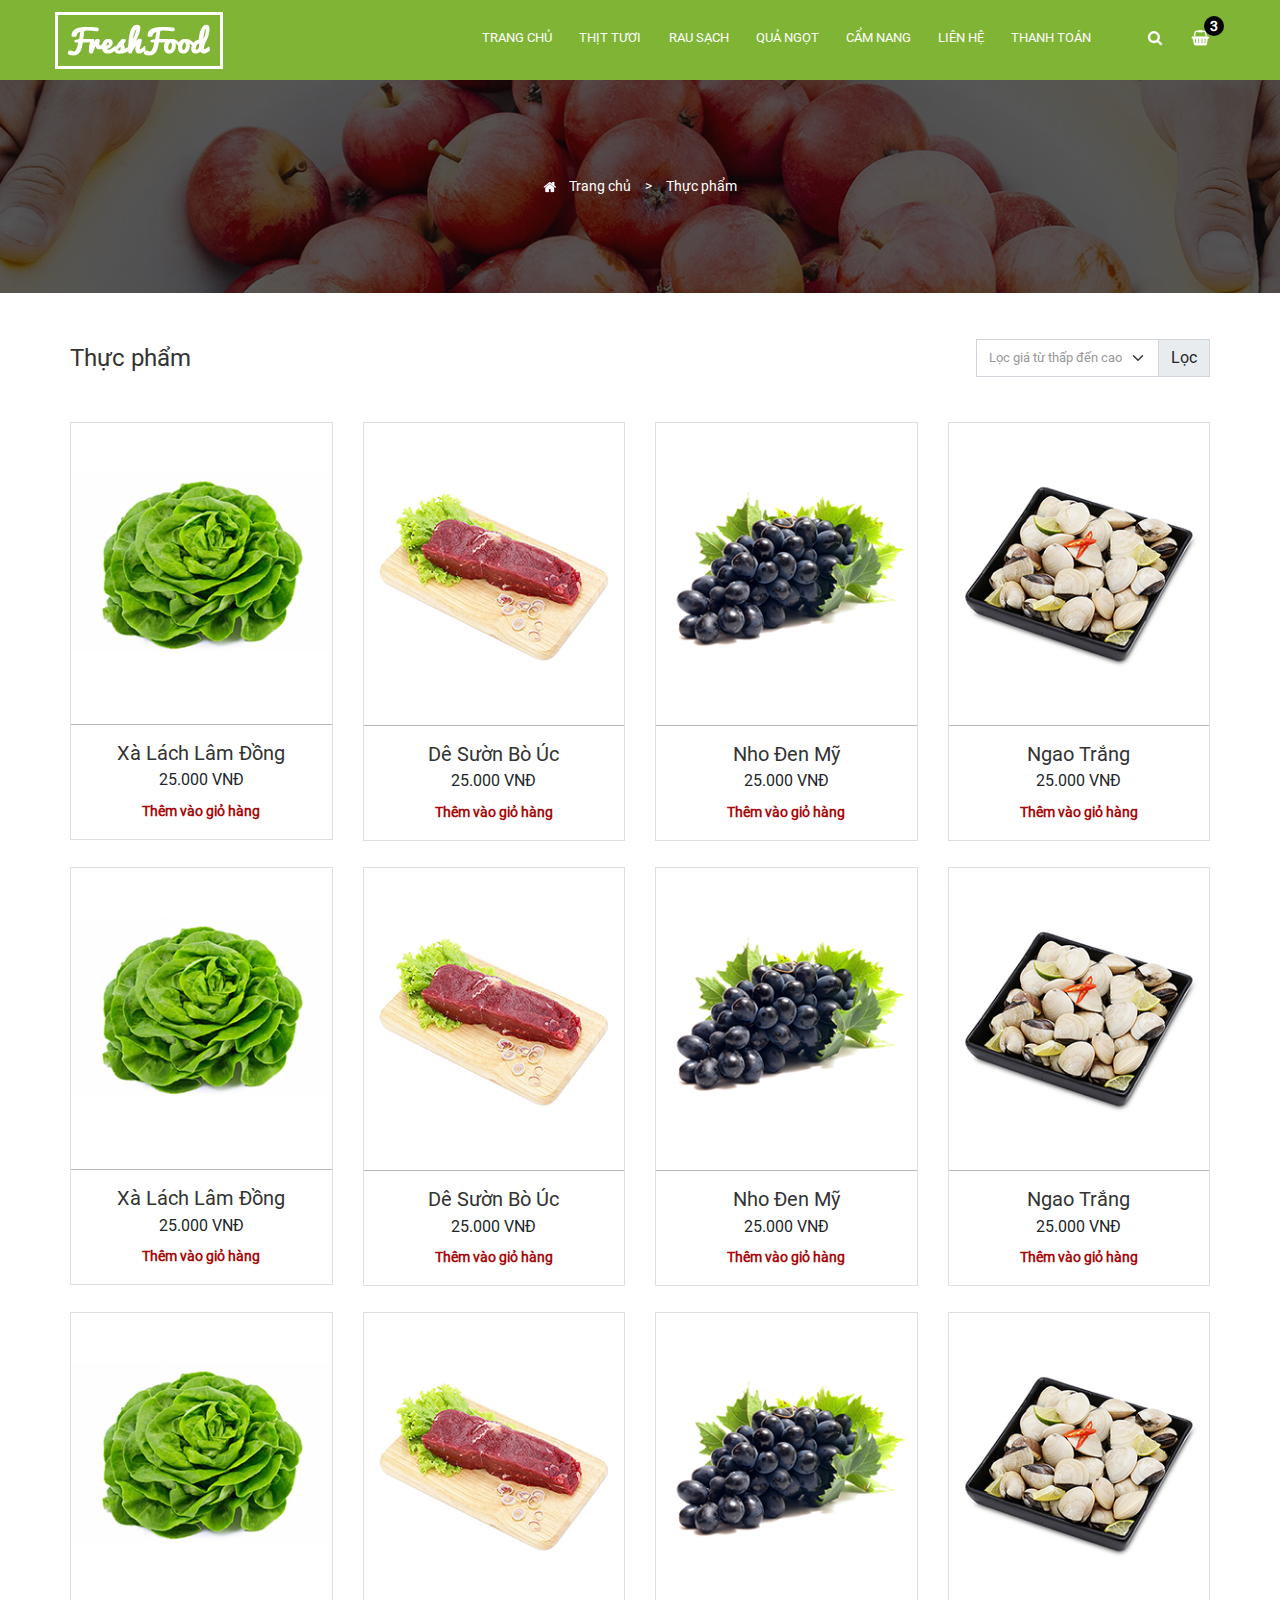
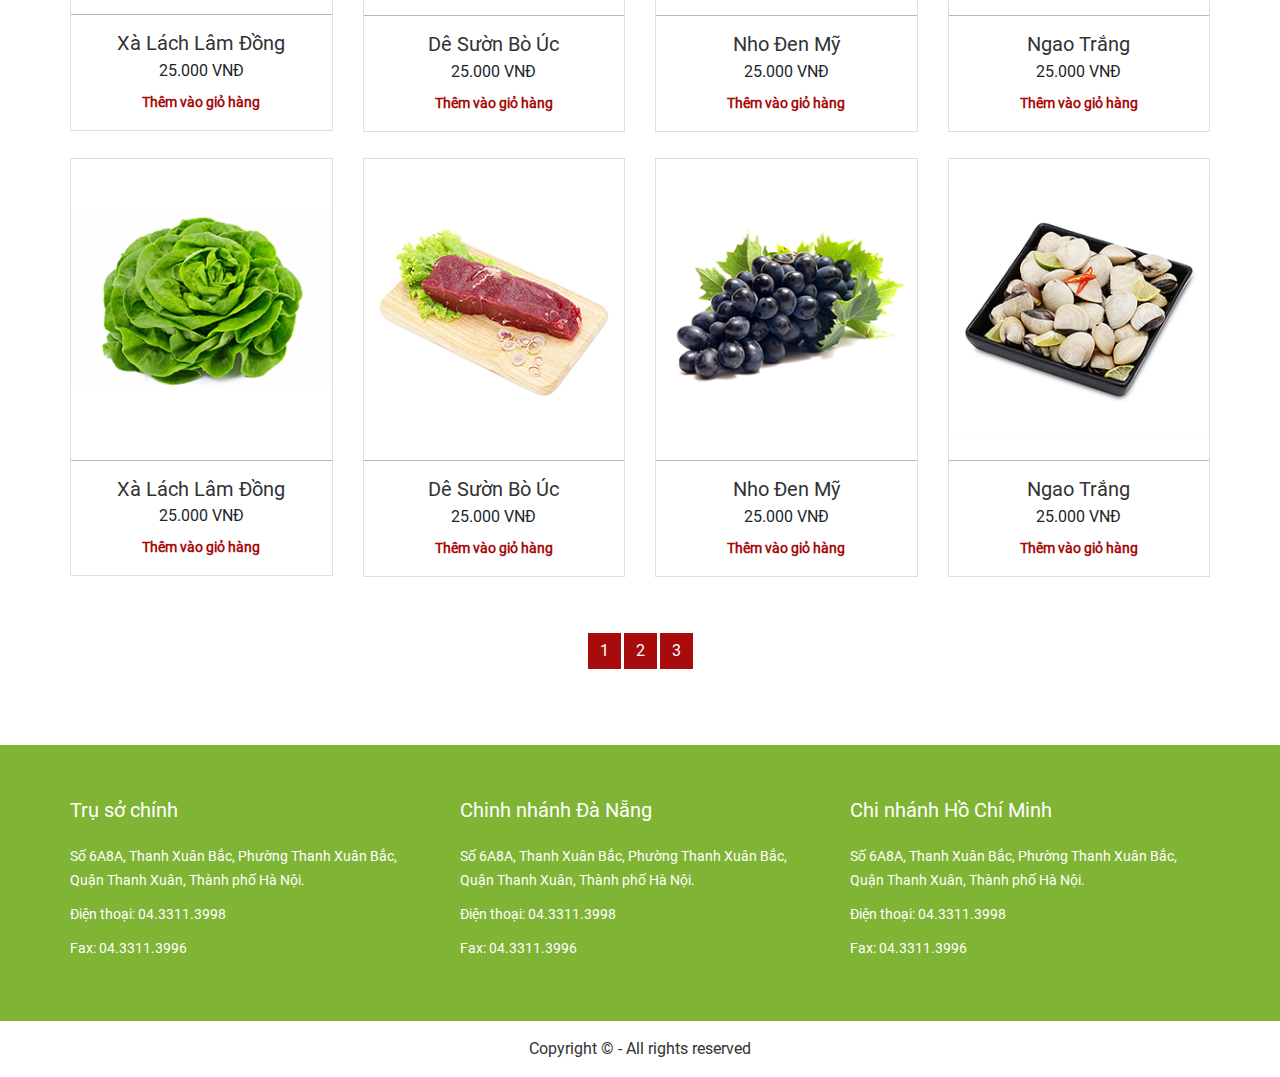
<file: category-product.html>
<!DOCTYPE html>
<html lang="en">
  <head>
    <meta charset="UTF-8" />
    <meta http-equiv="X-UA-Compatible" content="IE=edge" />
    <meta name="viewport" content="width=device-width, initial-scale=1.0" />
    <title>category-news</title>

    <!-- bootstrap css file -->
    <link rel="stylesheet" href="./assets/css/bootstrap.min.css" />

    <!-- owl carousel css file -->
    <link rel="stylesheet" href="./assets/css/owl.carousel.min.css" />

    <!-- responsive css file -->
    <link rel="stylesheet" href="./assets/css/_responsive.css" />

    <!-- custom css file -->
    <link rel="stylesheet" href="./assets/css/style.css" />
  </head>
  <body>
    <!-- ============== start header============== -->
    <header class="header">
      <div class="header-menu">
        <nav class="navbar navbar-expand-lg navbar-light">
          <div class="container px-0">
            <a class="navbar-brand header-menu__logo-box" href="#">
              <img
                src="/assets/img/logo.png"
                alt="logo"
                class="header-menu__logo"
              />
            </a>
            <button
              class="navbar-toggler"
              type="button"
              data-bs-toggle="collapse"
              data-bs-target="#navbarSupportedContent"
              aria-controls="navbarSupportedContent"
              aria-expanded="false"
              aria-label="Toggle navigation"
            >
              <span class="navbar-toggler-icon"></span>
            </button>
            <div class="collapse navbar-collapse" id="navbarSupportedContent">
              <div class="me-auto"></div>
              <ul class="navbar-nav mb-2 mb-lg-0 navbar__list">
                <li class="nav-item navbar__item">
                  <a
                    class="nav-link navbar__link active"
                    aria-current="page"
                    href="index.html"
                    >Trang chủ</a
                  >
                </li>
                <li class="nav-item navbar__item">
                  <a class="nav-link navbar__link" href="#">Thịt tươi</a>
                </li>
                <li class="nav-item navbar__item">
                  <a class="nav-link navbar__link" href="#">rau sạch</a>
                </li>
                <li class="nav-item navbar__item">
                  <a class="nav-link navbar__link" href="#">Quả ngọt</a>
                </li>
                <li class="nav-item navbar__item">
                  <a class="nav-link navbar__link" href="#">Cẩm nang</a>
                </li>
                <li class="nav-item navbar__item">
                  <a class="nav-link navbar__link" href="#">Liên hệ</a>
                </li>
                <li class="nav-item navbar__item">
                  <a class="nav-link navbar__link" href="#">Thanh toán</a>
                </li>
                <div class="header-right">
                  <div class="search-box">
                    <input
                      type="text"
                      placeholder="enter product ..."
                      class="search-box__input"
                    />
                    <button class="search-box__btn">
                      <img
                        src="assets/img/search.png"
                        alt=""
                        class="search-box__icon"
                      />
                    </button>
                  </div>
                  <a class="cart" href="#"
                    ><img
                      src="./assets/img/cart.png"
                      alt=""
                      class="cart__img"
                    />
                    <span>3</span>
                  </a>
                </div>
              </ul>
            </div>
          </div>
        </nav>
      </div>
    </header>
    <!-- ============== end header============== -->

    <!-- =============== start breadcrumb ============== -->
    <div id="breadcrumd">
      <div class="container">
        <div class="row">
          <div class="col-12">
            <nav aria-label="breadcrumb">
              <ol class="breadcrumb">
                <li class="breadcrumb-item">
                  <a href="#" class="breadcrumb-link">
                    <img
                      src="assets/img/ic_home.png"
                      alt=""
                      class="breadcrumd__img"
                    />
                    <span>Trang chủ</span>
                  </a>
                </li>
                <li class="breadcrumb-item active" aria-current="page">
                  Thực phẩm
                </li>
              </ol>
            </nav>
          </div>
        </div>
      </div>
    </div>
    <!-- =============== end breadcrumb ============== -->

    <!-- =================start category news content =================== -->
    <div id="category-product">
      <div class="container">
        <div class="row">
          <div class="col-lg-12 col-md-12 col-sm-12">
            <div class="category-product__top">
              <div class="category-product__title">
                <h3 class="category-product__title-text">Thực phẩm</h3>
              </div>
              <div class="category-product__filter">
                <div class="input-group">
                  <select
                    class="category-product__select form-select"
                    id="inputGroupSelect02"
                  >
                    <option selected>Lọc giá từ thấp đến cao</option>
                    <option value="1">Lọc giá từ cao đến thấp</option>
                  </select>
                  <label class="input-group-text" for="inputGroupSelect02"
                    >Lọc</label
                  >
                </div>
              </div>
            </div>
          </div>
        </div>
        <div class="row">
          <div class="col-lg-3 col-md-4 col-sm-6 col-xs-12">
            <div class="card category-product__card text-center">
              <a href="detail-product.html" class="category-product__img">
                <img
                  src="./assets/img/product-new1.png"
                  class="card-img-top w-100"
                  alt="product"
                />
              </a>
              <div class="card-body product-new__content">
                <h5 class="product-new__text">Xà lách lâm đồng</h5>
                <p class="product-new__price">25.000 VNĐ</p>
                <a href="#" class="btn-cart">Thêm vào giỏ hàng</a>
              </div>
            </div>
          </div>
          <div class="col-lg-3 col-md-4 col-sm-6 col-xs-12">
            <div class="card category-product__card text-center">
              <a href="detail-product.html" class="category-product__img">
                <img
                  src="./assets/img/product-new-2.png"
                  class="card-img-top w-100"
                  alt="product"
                />
              </a>
              <div class="card-body product-new__content">
                <h5 class="product-new__text">Dê sườn bò úc</h5>
                <p class="product-new__price">25.000 VNĐ</p>
                <a href="#" class="btn-cart">Thêm vào giỏ hàng</a>
              </div>
            </div>
          </div>
          <div class="col-lg-3 col-md-4 col-sm-6 col-xs-12">
            <div class="card category-product__card text-center">
              <a href="detail-product.html" class="category-product__img">
                <img
                  src="./assets/img/product-new-3.png"
                  class="card-img-top w-100"
                  alt="product"
                />
              </a>
              <div class="card-body product-new__content">
                <h5 class="product-new__text">Nho đen mỹ</h5>
                <p class="product-new__price">25.000 VNĐ</p>
                <a href="#" class="btn-cart">Thêm vào giỏ hàng</a>
              </div>
            </div>
          </div>
          <div class="col-lg-3 col-md-4 col-sm-6 col-xs-12">
            <div class="card category-product__card text-center">
              <a href="detail-product.html" class="category-product__img">
                <img
                  src="./assets/img/product-new-4.png"
                  class="card-img-top w-100"
                  alt="product"
                />
              </a>
              <div class="card-body product-new__content">
                <h5 class="product-new__text">Ngao trắng</h5>
                <p class="product-new__price">25.000 VNĐ</p>
                <a href="#" class="btn-cart">Thêm vào giỏ hàng</a>
              </div>
            </div>
          </div>
          <div class="col-lg-3 col-md-4 col-sm-6 col-xs-12">
            <div class="card category-product__card text-center">
              <img
                src="./assets/img/product-new1.png"
                class="card-img-top w-100"
                alt="product"
              />
              <div class="card-body product-new__content">
                <h5 class="product-new__text">Xà lách lâm đồng</h5>
                <p class="product-new__price">25.000 VNĐ</p>
                <a href="#" class="btn-cart">Thêm vào giỏ hàng</a>
              </div>
            </div>
          </div>
          <div class="col-lg-3 col-md-4 col-sm-6 col-xs-12">
            <div class="card category-product__card text-center">
              <img
                src="./assets/img/product-new-2.png"
                class="card-img-top w-100"
                alt="product"
              />
              <div class="card-body product-new__content">
                <h5 class="product-new__text">Dê sườn bò úc</h5>
                <p class="product-new__price">25.000 VNĐ</p>
                <a href="#" class="btn-cart">Thêm vào giỏ hàng</a>
              </div>
            </div>
          </div>
          <div class="col-lg-3 col-md-4 col-sm-6 col-xs-12">
            <div class="card category-product__card text-center">
              <img
                src="./assets/img/product-new-3.png"
                class="card-img-top w-100"
                alt="product"
              />
              <div class="card-body product-new__content">
                <h5 class="product-new__text">Nho đen mỹ</h5>
                <p class="product-new__price">25.000 VNĐ</p>
                <a href="#" class="btn-cart">Thêm vào giỏ hàng</a>
              </div>
            </div>
          </div>
          <div class="col-lg-3 col-md-4 col-sm-6 col-xs-12">
            <div class="card category-product__card text-center">
              <img
                src="./assets/img/product-new-4.png"
                class="card-img-top w-100"
                alt="product"
              />
              <div class="card-body product-new__content">
                <h5 class="product-new__text">Ngao trắng</h5>
                <p class="product-new__price">25.000 VNĐ</p>
                <a href="#" class="btn-cart">Thêm vào giỏ hàng</a>
              </div>
            </div>
          </div>
          <div class="col-lg-3 col-md-4 col-sm-6 col-xs-12">
            <div class="card category-product__card text-center">
              <img
                src="./assets/img/product-new1.png"
                class="card-img-top w-100"
                alt="product"
              />
              <div class="card-body product-new__content">
                <h5 class="product-new__text">Xà lách lâm đồng</h5>
                <p class="product-new__price">25.000 VNĐ</p>
                <a href="#" class="btn-cart">Thêm vào giỏ hàng</a>
              </div>
            </div>
          </div>
          <div class="col-lg-3 col-md-4 col-sm-6 col-xs-12">
            <div class="card category-product__card text-center">
              <img
                src="./assets/img/product-new-2.png"
                class="card-img-top w-100"
                alt="product"
              />
              <div class="card-body product-new__content">
                <h5 class="product-new__text">Dê sườn bò úc</h5>
                <p class="product-new__price">25.000 VNĐ</p>
                <a href="#" class="btn-cart">Thêm vào giỏ hàng</a>
              </div>
            </div>
          </div>
          <div class="col-lg-3 col-md-4 col-sm-6 col-xs-12">
            <div class="card category-product__card text-center">
              <img
                src="./assets/img/product-new-3.png"
                class="card-img-top w-100"
                alt="product"
              />
              <div class="card-body product-new__content">
                <h5 class="product-new__text">Nho đen mỹ</h5>
                <p class="product-new__price">25.000 VNĐ</p>
                <a href="#" class="btn-cart">Thêm vào giỏ hàng</a>
              </div>
            </div>
          </div>
          <div class="col-lg-3 col-md-4 col-sm-6 col-xs-12">
            <div class="card category-product__card text-center">
              <img
                src="./assets/img/product-new-4.png"
                class="card-img-top w-100"
                alt="product"
              />
              <div class="card-body product-new__content">
                <h5 class="product-new__text">Ngao trắng</h5>
                <p class="product-new__price">25.000 VNĐ</p>
                <a href="#" class="btn-cart">Thêm vào giỏ hàng</a>
              </div>
            </div>
          </div>
          <div class="col-lg-3 col-md-4 col-sm-6 col-xs-12">
            <div class="card category-product__card text-center">
              <img
                src="./assets/img/product-new1.png"
                class="card-img-top w-100"
                alt="product"
              />
              <div class="card-body product-new__content">
                <h5 class="product-new__text">Xà lách lâm đồng</h5>
                <p class="product-new__price">25.000 VNĐ</p>
                <a href="#" class="btn-cart">Thêm vào giỏ hàng</a>
              </div>
            </div>
          </div>
          <div class="col-lg-3 col-md-4 col-sm-6 col-xs-12">
            <div class="card category-product__card text-center">
              <img
                src="./assets/img/product-new-2.png"
                class="card-img-top w-100"
                alt="product"
              />
              <div class="card-body product-new__content">
                <h5 class="product-new__text">Dê sườn bò úc</h5>
                <p class="product-new__price">25.000 VNĐ</p>
                <a href="#" class="btn-cart">Thêm vào giỏ hàng</a>
              </div>
            </div>
          </div>
          <div class="col-lg-3 col-md-4 col-sm-6 col-xs-12">
            <div class="card category-product__card text-center">
              <img
                src="./assets/img/product-new-3.png"
                class="card-img-top w-100"
                alt="product"
              />
              <div class="card-body product-new__content">
                <h5 class="product-new__text">Nho đen mỹ</h5>
                <p class="product-new__price">25.000 VNĐ</p>
                <a href="#" class="btn-cart">Thêm vào giỏ hàng</a>
              </div>
            </div>
          </div>
          <div class="col-lg-3 col-md-4 col-sm-6 col-xs-12">
            <div class="card category-product__card text-center">
              <img
                src="./assets/img/product-new-4.png"
                class="card-img-top w-100"
                alt="product"
              />
              <div class="card-body product-new__content">
                <h5 class="product-new__text">Ngao trắng</h5>
                <p class="product-new__price">25.000 VNĐ</p>
                <a href="#" class="btn-cart">Thêm vào giỏ hàng</a>
              </div>
            </div>
          </div>
        </div>
        <div class="row">
          <div class="col-lg-12 col-md-12 col-sm-12">
            <div class="news-navigation">
              <nav aria-label="navigation">
                <ul class="pagination justify-content-center">
                  <li class="page-item"><a class="page-link" href="#">1</a></li>
                  <li class="page-item"><a class="page-link" href="#">2</a></li>
                  <li class="page-item"><a class="page-link" href="#">3</a></li>
                </ul>
              </nav>
            </div>
          </div>
        </div>
      </div>
    </div>
    <!-- =================end category news content =================== -->

    <!-- ============== start footer==================== -->
    <footer>
      <div class="footer-top">
        <div class="container">
          <div class="row">
            <div class="col-lg-4 col-md-4 col-sm-12">
              <div class="footer__title">Trụ sở chính</div>
              <p class="footer__text">
                Số 6A8A, Thanh Xuân Bắc, Phường Thanh Xuân Bắc, Quận Thanh Xuân,
                Thành phố Hà Nội.
              </p>
              <p class="footer__text">Điện thoại: 04.3311.3998</p>
              <p class="footer__text">Fax: 04.3311.3996</p>
            </div>
            <div class="col-lg-4 col-md-4 col-sm-12">
              <div class="footer__title">Chinh nhánh Đà Nẵng</div>
              <p class="footer__text">
                Số 6A8A, Thanh Xuân Bắc, Phường Thanh Xuân Bắc, Quận Thanh Xuân,
                Thành phố Hà Nội.
              </p>
              <p class="footer__text">Điện thoại: 04.3311.3998</p>
              <p class="footer__text">Fax: 04.3311.3996</p>
            </div>
            <div class="col-lg-4 col-md-4 col-sm-12">
              <div class="footer__title">Chi nhánh Hồ Chí Minh</div>
              <p class="footer__text">
                Số 6A8A, Thanh Xuân Bắc, Phường Thanh Xuân Bắc, Quận Thanh Xuân,
                Thành phố Hà Nội.
              </p>
              <p class="footer__text">Điện thoại: 04.3311.3998</p>
              <p class="footer__text">Fax: 04.3311.3996</p>
            </div>
          </div>
        </div>
      </div>
      <div class="footer-copyright">
        <div class="container">
          <div class="row">
            <div class="col">
              <p class="copyright text-center">
                Copyright &#169; - All rights reserved
              </p>
            </div>
          </div>
        </div>
      </div>
    </footer>
    <!-- ============== END footer==================== -->

    <!-- jquery js file -->
    <script src="assets/js/jquery-3.6.0.min.js"></script>

    <!-- bootstrap js file -->
    <script src="assets/js/bootstrap.min.js"></script>

    <!-- owl carousel js file -->
    <script src="assets/js/owl.carousel.min.js"></script>

    <!-- custom js file -->
    <script src="assets/js/main.js"></script>
  </body>
</html>
</file>
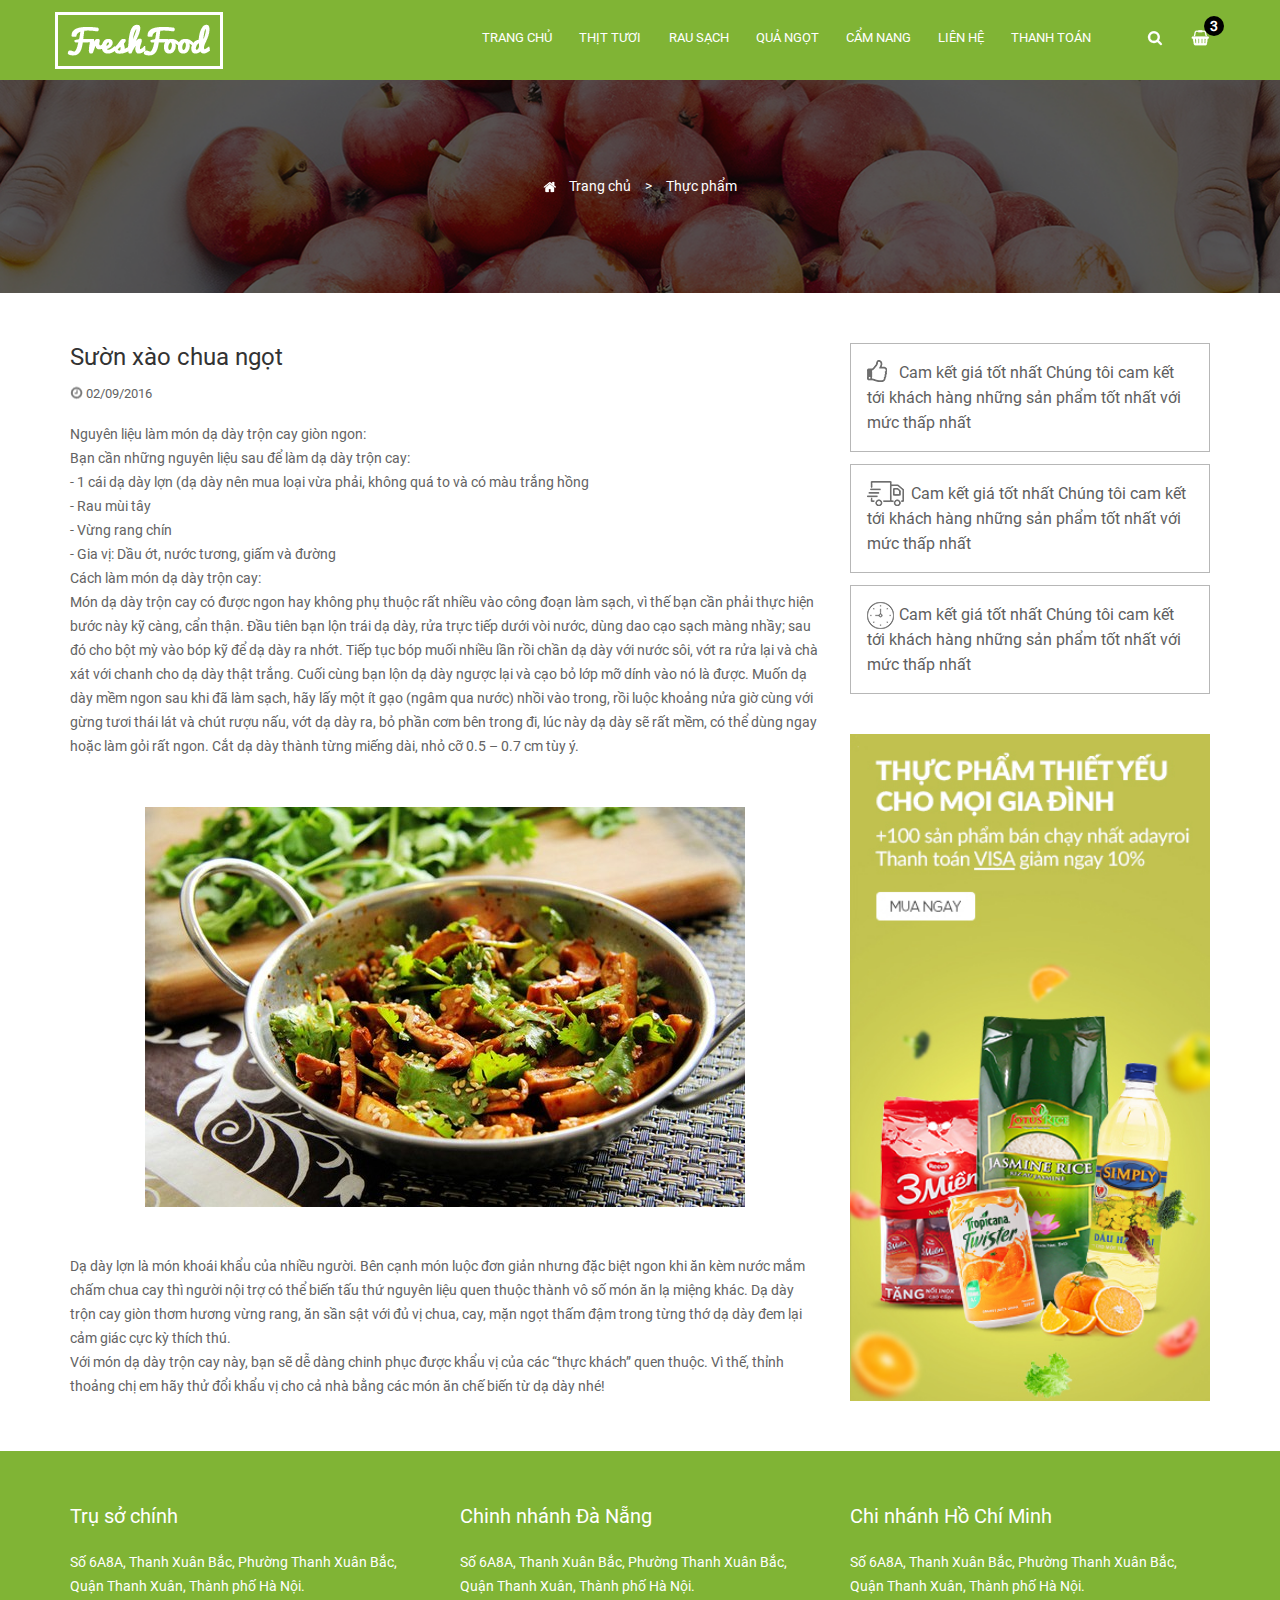
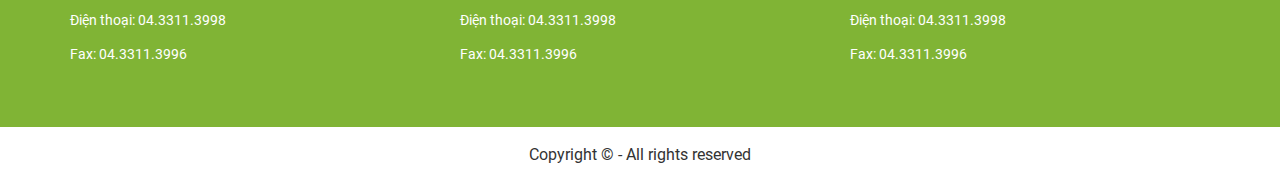
<file: detail-news.html>
<!DOCTYPE html>
<html lang="en">
  <head>
    <meta charset="UTF-8" />
    <meta http-equiv="X-UA-Compatible" content="IE=edge" />
    <meta name="viewport" content="width=device-width, initial-scale=1.0" />
    <title>category-news</title>

    <!-- bootstrap css file -->
    <link rel="stylesheet" href="./assets/css/bootstrap.min.css" />

    <!-- owl carousel css file -->
    <link rel="stylesheet" href="./assets/css/owl.carousel.min.css" />

    <!-- responsive css file -->
    <link rel="stylesheet" href="./assets/css/_responsive.css" />

    <!-- custom css file -->
    <link rel="stylesheet" href="./assets/css/style.css" />
  </head>
  <body>
    <!-- ============== start header============== -->
    <header class="header">
      <div class="header-menu">
        <nav class="navbar navbar-expand-lg navbar-light">
          <div class="container px-0">
            <a class="navbar-brand header-menu__logo-box" href="#">
              <img
                src="/assets/img/logo.png"
                alt="logo"
                class="header-menu__logo"
              />
            </a>
            <button
              class="navbar-toggler"
              type="button"
              data-bs-toggle="collapse"
              data-bs-target="#navbarSupportedContent"
              aria-controls="navbarSupportedContent"
              aria-expanded="false"
              aria-label="Toggle navigation"
            >
              <span class="navbar-toggler-icon"></span>
            </button>
            <div class="collapse navbar-collapse" id="navbarSupportedContent">
              <div class="me-auto"></div>
              <ul class="navbar-nav mb-2 mb-lg-0 navbar__list">
                <li class="nav-item navbar__item">
                  <a
                    class="nav-link navbar__link active"
                    aria-current="page"
                    href="index.html"
                    >Trang chủ</a
                  >
                </li>
                <li class="nav-item navbar__item">
                  <a class="nav-link navbar__link" href="#">Thịt tươi</a>
                </li>
                <li class="nav-item navbar__item">
                  <a class="nav-link navbar__link" href="#">rau sạch</a>
                </li>
                <li class="nav-item navbar__item">
                  <a class="nav-link navbar__link" href="#">Quả ngọt</a>
                </li>
                <li class="nav-item navbar__item">
                  <a class="nav-link navbar__link" href="#">Cẩm nang</a>
                </li>
                <li class="nav-item navbar__item">
                  <a class="nav-link navbar__link" href="#">Liên hệ</a>
                </li>
                <li class="nav-item navbar__item">
                  <a class="nav-link navbar__link" href="#">Thanh toán</a>
                </li>
                <div class="header-right">
                  <div class="search-box">
                    <input
                      type="text"
                      placeholder="enter product ..."
                      class="search-box__input"
                    />
                    <button class="search-box__btn">
                      <img
                        src="assets/img/search.png"
                        alt=""
                        class="search-box__icon"
                      />
                    </button>
                  </div>
                  <a class="cart" href="#"
                    ><img
                      src="./assets/img/cart.png"
                      alt=""
                      class="cart__img"
                    />
                    <span>3</span>
                  </a>
                </div>
              </ul>
            </div>
          </div>
        </nav>
      </div>
    </header>
    <!-- ============== end header============== -->

    <!-- =============== start breadcrumb ============== -->
    <div id="breadcrumd">
      <div class="container">
        <div class="row">
          <div class="col-12">
            <nav aria-label="breadcrumb">
              <ol class="breadcrumb">
                <li class="breadcrumb-item">
                  <a href="index.html" class="breadcrumb-link">
                    <img
                      src="assets/img/ic_home.png"
                      alt=""
                      class="breadcrumd__img"
                    />
                    <span>Trang chủ</span>
                  </a>
                </li>
                <li class="breadcrumb-item active" aria-current="page">
                  Thực phẩm
                </li>
              </ol>
            </nav>
          </div>
        </div>
      </div>
    </div>
    <!-- =============== end breadcrumb ============== -->

    <!-- =================start category news content =================== -->
    <div id="news-detail">
      <div class="container">
        <div class="row">
          <div class="col-lg-8 col-md-8 col-sm-12">
            <div class="news-detail">
              <h3 class="news-detail__title">Sườn xào chua ngọt</h3>
              <span class="news-detail__time">02/09/2016</span>
              <p class="news-detail__text">
                Nguyên liệu làm món dạ dày trộn cay giòn ngon:<br>
                Bạn cần những nguyên liệu sau để làm dạ dày trộn cay:</br>
                - 1 cái dạ dày lợn (dạ dày nên mua loại vừa phải, không quá to và có màu trắng hồng</br>
                - Rau mùi tây</br>
                - Vừng rang chín</br>
                - Gia vị: Dầu ớt, nước tương, giấm và đường</br>
                Cách làm món dạ dày trộn cay:</br>
                Món dạ dày trộn cay có được ngon hay không phụ thuộc rất nhiều vào công đoạn làm sạch, vì thế bạn cần phải thực hiện bước này kỹ càng, cẩn thận.
                Đầu tiên bạn lộn trái dạ dày, rửa trực tiếp dưới vòi nước, dùng dao cạo sạch màng nhầy; sau đó cho bột mỳ vào bóp kỹ để dạ dày ra nhớt. Tiếp tục bóp
                muối nhiều lần rồi chần dạ dày với nước sôi, vớt ra rửa lại và chà xát với chanh cho dạ dày thật trắng. Cuối cùng bạn lộn dạ dày 
                ngược lại và cạo bỏ lớp mỡ dính vào nó là được.
                Muốn dạ dày mềm ngon sau khi đã làm sạch, hãy lấy một ít gạo (ngâm qua nước) nhồi vào trong, rồi luộc khoảng nửa giờ cùng với gừng tươi thái 
                lát và chút rượu nấu, vớt dạ dày ra, bỏ phần cơm bên trong đi, lúc này dạ dày sẽ rất mềm, có thể dùng ngay hoặc làm gỏi rất ngon.
                Cắt dạ dày thành từng miếng dài, nhỏ cỡ 0.5 – 0.7 cm tùy ý.
              </p>
              <div class="news-detail__img-box text-center py-5">
                <img src="./assets/img/news-detail.png" alt="" class="news-detail__img w-100">
              </div>
              <p class="news-detail__text">
                Dạ dày lợn là món khoái khẩu của nhiều người. Bên cạnh món luộc đơn giản nhưng đặc biệt ngon khi ăn kèm nước mắm chấm chua cay thì người 
                nội trợ có thể biến tấu thứ nguyên liệu quen thuộc thành vô số món ăn lạ miệng khác. Dạ dày trộn cay giòn thơm hương vừng rang, ăn sần sật với đủ vị chua, 
                cay, mặn ngọt thấm đậm trong từng thớ dạ dày đem lại cảm giác cực kỳ thích thú.<br>
                Với món dạ dày trộn cay này, bạn sẽ dễ dàng chinh phục được khẩu vị của các “thực khách” quen thuộc.
                Vì thế, thỉnh thoảng chị em hãy thử đổi khẩu vị cho cả nhà bằng các món ăn chế biến từ dạ dày nhé!
              </p>
            </div>
          </div>
          <div class="col-lg-4 col-md-4 d-none d-sm-block">
            <div class="siderbar">
              <div class="siderbar-policy">
                <div class="policy-box">
                  <p>
                    <span></span> Cam kết giá tốt nhất Chúng tôi cam kết tới
                    khách hàng những sản phẩm tốt nhất với mức thấp nhất
                  </p>
                </div>
                <div class="policy-box">
                  <p>
                    <span></span> Cam kết giá tốt nhất Chúng tôi cam kết tới
                    khách hàng những sản phẩm tốt nhất với mức thấp nhất
                  </p>
                </div>
                <div class="policy-box">
                  <p>
                    <span></span> Cam kết giá tốt nhất Chúng tôi cam kết tới
                    khách hàng những sản phẩm tốt nhất với mức thấp nhất
                  </p>
                </div>
              </div>
              <div class="siderbar-ads">
                <a href="" class="ads">
                  <img src="./assets/img/bg-ads.png" alt="" class="ads__img" />
                </a>
              </div>
            </div>
          </div>
        </div>
      </div>
    </div>
    <!-- =================end category news content =================== -->

    <!-- ============== start footer==================== -->
    <footer>
      <div class="footer-top">
        <div class="container">
          <div class="row">
            <div class="col-lg-4 col-md-4 col-sm-12">
              <div class="footer__title">Trụ sở chính</div>
              <p class="footer__text">
                Số 6A8A, Thanh Xuân Bắc, Phường Thanh Xuân Bắc, Quận Thanh Xuân,
                Thành phố Hà Nội.
              </p>
              <p class="footer__text">Điện thoại: 04.3311.3998</p>
              <p class="footer__text">Fax: 04.3311.3996</p>
            </div>
            <div class="col-lg-4 col-md-4 col-sm-12">
              <div class="footer__title">Chinh nhánh Đà Nẵng</div>
              <p class="footer__text">
                Số 6A8A, Thanh Xuân Bắc, Phường Thanh Xuân Bắc, Quận Thanh Xuân,
                Thành phố Hà Nội.
              </p>
              <p class="footer__text">Điện thoại: 04.3311.3998</p>
              <p class="footer__text">Fax: 04.3311.3996</p>
            </div>
            <div class="col-lg-4 col-md-4 col-sm-12">
              <div class="footer__title">Chi nhánh Hồ Chí Minh</div>
              <p class="footer__text">
                Số 6A8A, Thanh Xuân Bắc, Phường Thanh Xuân Bắc, Quận Thanh Xuân,
                Thành phố Hà Nội.
              </p>
              <p class="footer__text">Điện thoại: 04.3311.3998</p>
              <p class="footer__text">Fax: 04.3311.3996</p>
            </div>
          </div>
        </div>
      </div>
      <div class="footer-copyright">
        <div class="container">
          <div class="row">
            <div class="col">
              <p class="copyright text-center">
                Copyright &#169; - All rights reserved
              </p>
            </div>
          </div>
        </div>
      </div>
    </footer>
    <!-- ============== END footer==================== -->

    <!-- jquery js file -->
    <script src="assets/js/jquery-3.6.0.min.js"></script>

    <!-- bootstrap js file -->
    <script src="assets/js/bootstrap.min.js"></script>

    <!-- owl carousel js file -->
    <script src="assets/js/owl.carousel.min.js"></script>

    <!-- custom js file -->
    <script src="assets/js/main.js"></script>
  </body>
</html>
</file>
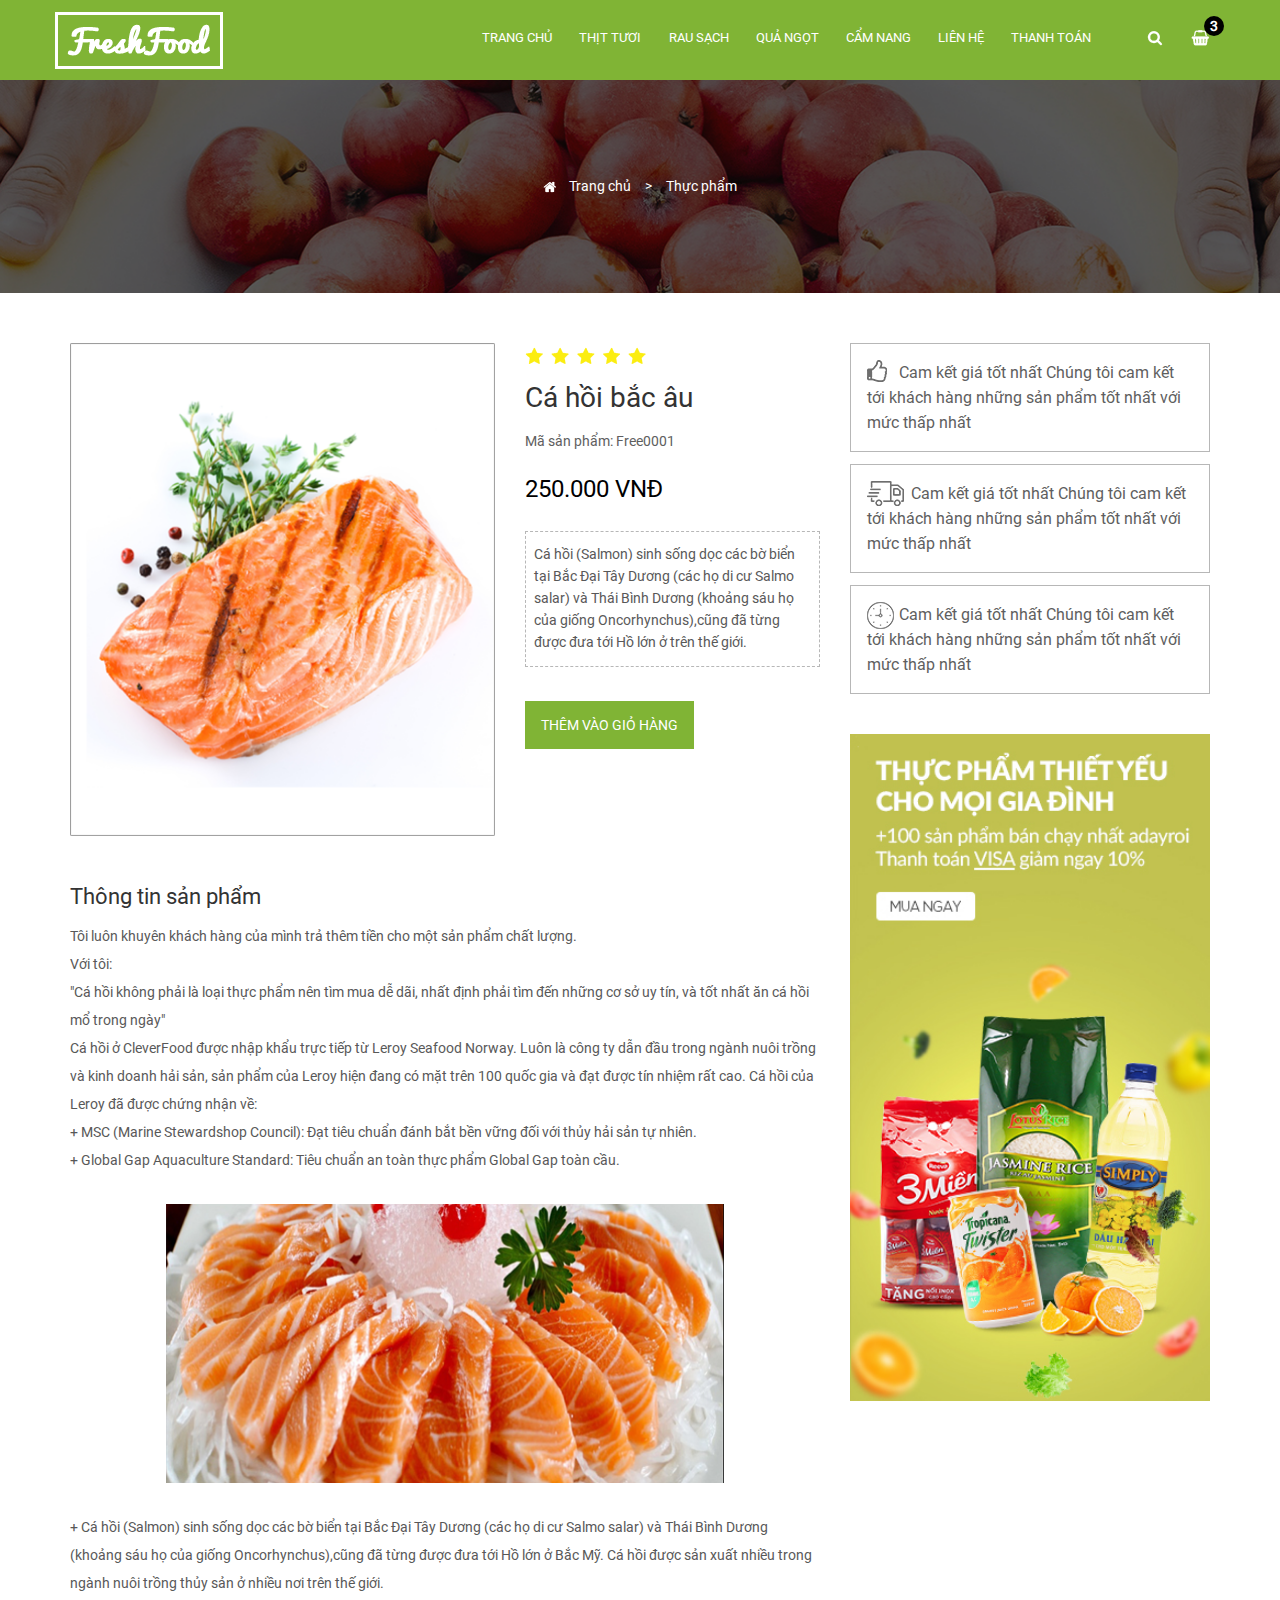
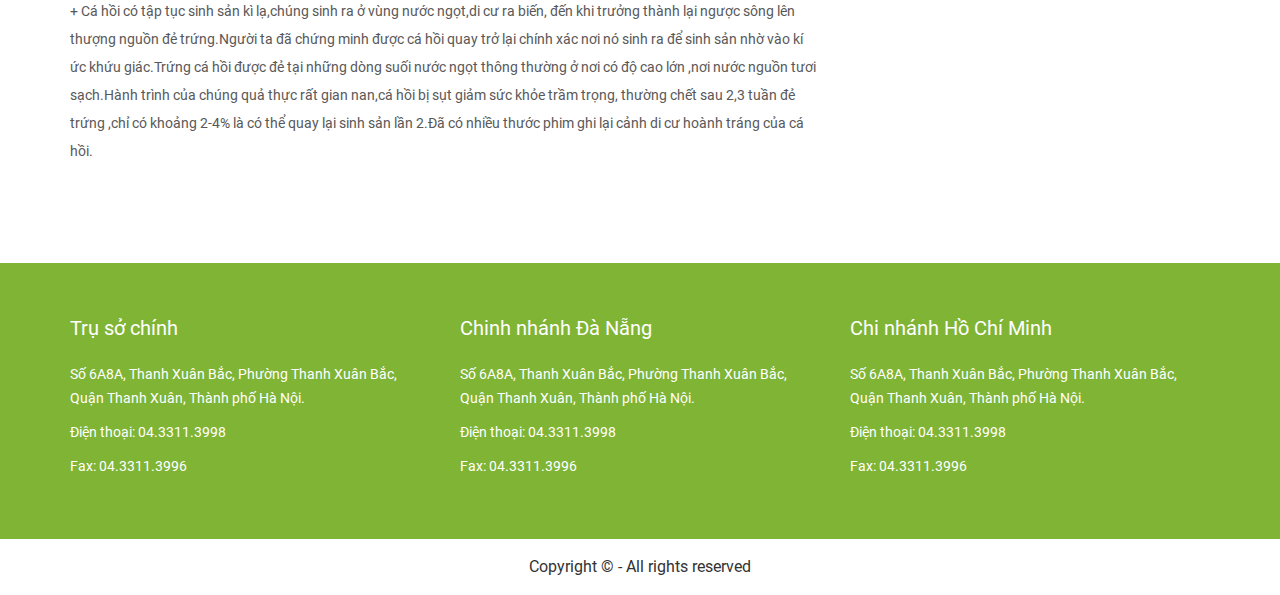
<file: detail-product.html>
<!DOCTYPE html>
<html lang="en">
  <head>
    <meta charset="UTF-8" />
    <meta http-equiv="X-UA-Compatible" content="IE=edge" />
    <meta name="viewport" content="width=device-width, initial-scale=1.0" />
    <title>category-news</title>

    <!-- bootstrap css file -->
    <link rel="stylesheet" href="./assets/css/bootstrap.min.css" />

    <!-- owl carousel css file -->
    <link rel="stylesheet" href="./assets/css/owl.carousel.min.css" />

    <!-- responsive css file -->
    <link rel="stylesheet" href="./assets/css/_responsive.css" />

    <!-- custom css file -->
    <link rel="stylesheet" href="./assets/css/style.css" />
  </head>
  <body>
    <!-- ============== start header============== -->
    <header class="header">
      <div class="header-menu">
        <nav class="navbar navbar-expand-lg navbar-light">
          <div class="container px-0">
            <a class="navbar-brand header-menu__logo-box" href="#">
              <img
                src="/assets/img/logo.png"
                alt="logo"
                class="header-menu__logo"
              />
            </a>
            <button
              class="navbar-toggler"
              type="button"
              data-bs-toggle="collapse"
              data-bs-target="#navbarSupportedContent"
              aria-controls="navbarSupportedContent"
              aria-expanded="false"
              aria-label="Toggle navigation"
            >
              <span class="navbar-toggler-icon"></span>
            </button>
            <div class="collapse navbar-collapse" id="navbarSupportedContent">
              <div class="me-auto"></div>
              <ul class="navbar-nav mb-2 mb-lg-0 navbar__list">
                <li class="nav-item navbar__item">
                  <a
                    class="nav-link navbar__link active"
                    aria-current="page"
                    href="index.html"
                    >Trang chủ</a
                  >
                </li>
                <li class="nav-item navbar__item">
                  <a class="nav-link navbar__link" href="#">Thịt tươi</a>
                </li>
                <li class="nav-item navbar__item">
                  <a class="nav-link navbar__link" href="#">rau sạch</a>
                </li>
                <li class="nav-item navbar__item">
                  <a class="nav-link navbar__link" href="#">Quả ngọt</a>
                </li>
                <li class="nav-item navbar__item">
                  <a class="nav-link navbar__link" href="#">Cẩm nang</a>
                </li>
                <li class="nav-item navbar__item">
                  <a class="nav-link navbar__link" href="#">Liên hệ</a>
                </li>
                <li class="nav-item navbar__item">
                  <a class="nav-link navbar__link" href="#">Thanh toán</a>
                </li>
                <div class="header-right">
                  <div class="search-box">
                    <input
                      type="text"
                      placeholder="enter product ..."
                      class="search-box__input"
                    />
                    <button class="search-box__btn">
                      <img
                        src="assets/img/search.png"
                        alt=""
                        class="search-box__icon"
                      />
                    </button>
                  </div>
                  <a class="cart" href="#"
                    ><img
                      src="./assets/img/cart.png"
                      alt=""
                      class="cart__img"
                    />
                    <span>3</span>
                  </a>
                </div>
              </ul>
            </div>
          </div>
        </nav>
      </div>
    </header>
    <!-- ============== end header============== -->

    <!-- =============== start breadcrumb ============== -->
    <div id="breadcrumd">
      <div class="container">
        <div class="row">
          <div class="col-12">
            <nav aria-label="breadcrumb">
              <ol class="breadcrumb">
                <li class="breadcrumb-item">
                  <a href="#" class="breadcrumb-link">
                    <img
                      src="assets/img/ic_home.png"
                      alt=""
                      class="breadcrumd__img"
                    />
                    <span>Trang chủ</span>
                  </a>
                </li>
                <li class="breadcrumb-item active" aria-current="page">
                  Thực phẩm
                </li>
              </ol>
            </nav>
          </div>
        </div>
      </div>
    </div>
    <!-- =============== end breadcrumb ============== -->

    <!-- =================start detail-product content =================== -->
    <div id="detail-product">
      <div class="container">
        <div class="row">
          <div class="col-lg-8 col-md-8 col-sm-12">
            <div class="detail-product">
              <div class="row">
                <div class="col-lg-7 col-md-12 col-sm-12">
                  <div class="detail-product__gallery">
                    <img
                      src="./assets/img/img-product.png"
                      alt=""
                      class="detail-product__img w-100"
                    />
                  </div>
                </div>
                <div class="col-lg-5 col-md-12 col-sm-12">
                  <div class="detail-product__info">
                    <img
                      src="./assets/img/rate.png"
                      alt=""
                      class="detail-product__rate"
                    />
                    <h3 class="product__title">Cá hồi bắc âu</h3>
                    <span class="product__sku">Mã sản phẩm: Free0001</span>
                    <p class="product__price">250.000 VNĐ</p>
                    <p class="product__des-short">
                      Cá hồi (Salmon) sinh sống dọc các bờ biển tại Bắc Đại Tây
                      Dương (các họ di cư Salmo salar) và Thái Bình Dương
                      (khoảng sáu họ của giống Oncorhynchus),cũng đã từng được
                      đưa tới Hồ lớn ở trên thế giới.
                    </p>
                    <a href="#" class="product__add">Thêm vào giỏ hàng</a>
                  </div>
                </div>
              </div>
              <div class="row py-5">
                <div class="col-12">
                  <h3 class="product-content__title">Thông tin sản phẩm</h3>
                  <p class="product__text">
                    Tôi luôn khuyên khách hàng của mình trả thêm tiền cho một
                    sản phẩm chất lượng.<br />
                    Với tôi:<br />
                    "Cá hồi không phải là loại thực phẩm nên tìm mua dễ dãi,
                    nhất định phải tìm đến những cơ sở uy tín, và tốt nhất ăn cá
                    hồi mổ trong ngày"<br />
                    Cá hồi ở CleverFood được nhập khẩu trực tiếp từ Leroy
                    Seafood Norway. Luôn là công ty dẫn đầu trong ngành nuôi
                    trồng và kinh doanh hải sản, sản phẩm của Leroy hiện đang có
                    mặt trên 100 quốc gia và đạt được tín nhiệm rất cao. Cá hồi
                    của Leroy đã được chứng nhận về:<br />
                    + MSC (Marine Stewardshop Council): Đạt tiêu chuẩn đánh bắt
                    bền vững đối với thủy hải sản tự nhiên.<br />
                    + Global Gap Aquaculture Standard: Tiêu chuẩn an toàn thực
                    phẩm Global Gap toàn cầu.<br />
                  </p>
                  <div class="product-thumb__img-box text-center">
                    <img
                      src="./assets/img/thumb.png"
                      alt=""
                      class="product-thumb__img w-100"
                    />
                  </div>
                  <p class="product__text">
                    + Cá hồi (Salmon) sinh sống dọc các bờ biển tại Bắc Đại Tây
                    Dương (các họ di cư Salmo salar) và Thái Bình Dương (khoảng
                    sáu họ của giống Oncorhynchus),cũng đã từng được đưa tới Hồ
                    lớn ở Bắc Mỹ. Cá hồi được sản xuất nhiều trong ngành nuôi
                    trồng thủy sản ở nhiều nơi trên thế giới.<br />
                    + Cá hồi có tập tục sinh sản kì lạ,chúng sinh ra ở vùng nước
                    ngọt,di cư ra biến, đến khi trưởng thành lại ngược sông lên
                    thượng nguồn đẻ trứng.Người ta đã chứng minh được cá hồi
                    quay trở lại chính xác nơi nó sinh ra để sinh sản nhờ vào kí
                    ức khứu giác.Trứng cá hồi được đẻ tại những dòng suối nước
                    ngọt thông thường ở nơi có độ cao lớn ,nơi nước nguồn tươi
                    sạch.Hành trình của chúng quả thực rất gian nan,cá hồi bị
                    sụt giảm sức khỏe trầm trọng, thường chết sau 2,3 tuần đẻ
                    trứng ,chỉ có khoảng 2-4% là có thể quay lại sinh sản lần
                    2.Đã có nhiều thước phim ghi lại cảnh di cư hoành tráng của
                    cá hồi.
                  </p>
                </div>
              </div>
            </div>
          </div>
          <div class="col-lg-4 col-md-4 d-sm-none d-md-block">
            <div class="siderbar">
              <div class="siderbar-policy">
                <div class="policy-box">
                  <p>
                    <span></span> Cam kết giá tốt nhất Chúng tôi cam kết tới
                    khách hàng những sản phẩm tốt nhất với mức thấp nhất
                  </p>
                </div>
                <div class="policy-box">
                  <p>
                    <span></span> Cam kết giá tốt nhất Chúng tôi cam kết tới
                    khách hàng những sản phẩm tốt nhất với mức thấp nhất
                  </p>
                </div>
                <div class="policy-box">
                  <p>
                    <span></span> Cam kết giá tốt nhất Chúng tôi cam kết tới
                    khách hàng những sản phẩm tốt nhất với mức thấp nhất
                  </p>
                </div>
              </div>
              <div class="siderbar-ads">
                <a href="" class="ads">
                  <img src="./assets/img/bg-ads.png" alt="" class="ads__img" />
                </a>
              </div>
            </div>
          </div>
        </div>
      </div>
    </div>
    <!-- =================end detail product content =================== -->

    <!-- ============== start footer==================== -->
    <footer>
      <div class="footer-top">
        <div class="container">
          <div class="row">
            <div class="col-lg-4 col-md-4 col-sm-12">
              <div class="footer__title">Trụ sở chính</div>
              <p class="footer__text">
                Số 6A8A, Thanh Xuân Bắc, Phường Thanh Xuân Bắc, Quận Thanh Xuân,
                Thành phố Hà Nội.
              </p>
              <p class="footer__text">Điện thoại: 04.3311.3998</p>
              <p class="footer__text">Fax: 04.3311.3996</p>
            </div>
            <div class="col-lg-4 col-md-4 col-sm-12">
              <div class="footer__title">Chinh nhánh Đà Nẵng</div>
              <p class="footer__text">
                Số 6A8A, Thanh Xuân Bắc, Phường Thanh Xuân Bắc, Quận Thanh Xuân,
                Thành phố Hà Nội.
              </p>
              <p class="footer__text">Điện thoại: 04.3311.3998</p>
              <p class="footer__text">Fax: 04.3311.3996</p>
            </div>
            <div class="col-lg-4 col-md-4 col-sm-12">
              <div class="footer__title">Chi nhánh Hồ Chí Minh</div>
              <p class="footer__text">
                Số 6A8A, Thanh Xuân Bắc, Phường Thanh Xuân Bắc, Quận Thanh Xuân,
                Thành phố Hà Nội.
              </p>
              <p class="footer__text">Điện thoại: 04.3311.3998</p>
              <p class="footer__text">Fax: 04.3311.3996</p>
            </div>
          </div>
        </div>
      </div>
      <div class="footer-copyright">
        <div class="container">
          <div class="row">
            <div class="col">
              <p class="copyright text-center">
                Copyright &#169; - All rights reserved
              </p>
            </div>
          </div>
        </div>
      </div>
    </footer>
    <!-- ============== END footer==================== -->

    <!-- jquery js file -->
    <script src="assets/js/jquery-3.6.0.min.js"></script>

    <!-- bootstrap js file -->
    <script src="assets/js/bootstrap.min.js"></script>

    <!-- owl carousel js file -->
    <script src="assets/js/owl.carousel.min.js"></script>

    <!-- custom js file -->
    <script src="assets/js/main.js"></script>
  </body>
</html>
</file>
<file: assets/css/_responsive.css>
@media (min-width: 992px) {
  .navbar-expand-lg .navbar-collapse {
    background-color: var(--color-primary) !important;
  }
}
</file>
<file: assets/css/style.css>
/* import fonts to font.css */

@import url(./font.css);

/* import css variable */
@import url(./_variables.css);

/* import home css */
@import url(./_home.css);

/* import category-news css */
@import url(./_category-news.css);

/*  import css news-detail */
@import url("./_news-detail.css");

/*  import css category-product */
@import url("./_category-product.css");

/* import css detail product */
@import url(./_detail-product.css);

/* import css cart */
@import url(./_cart.css);
</file>
